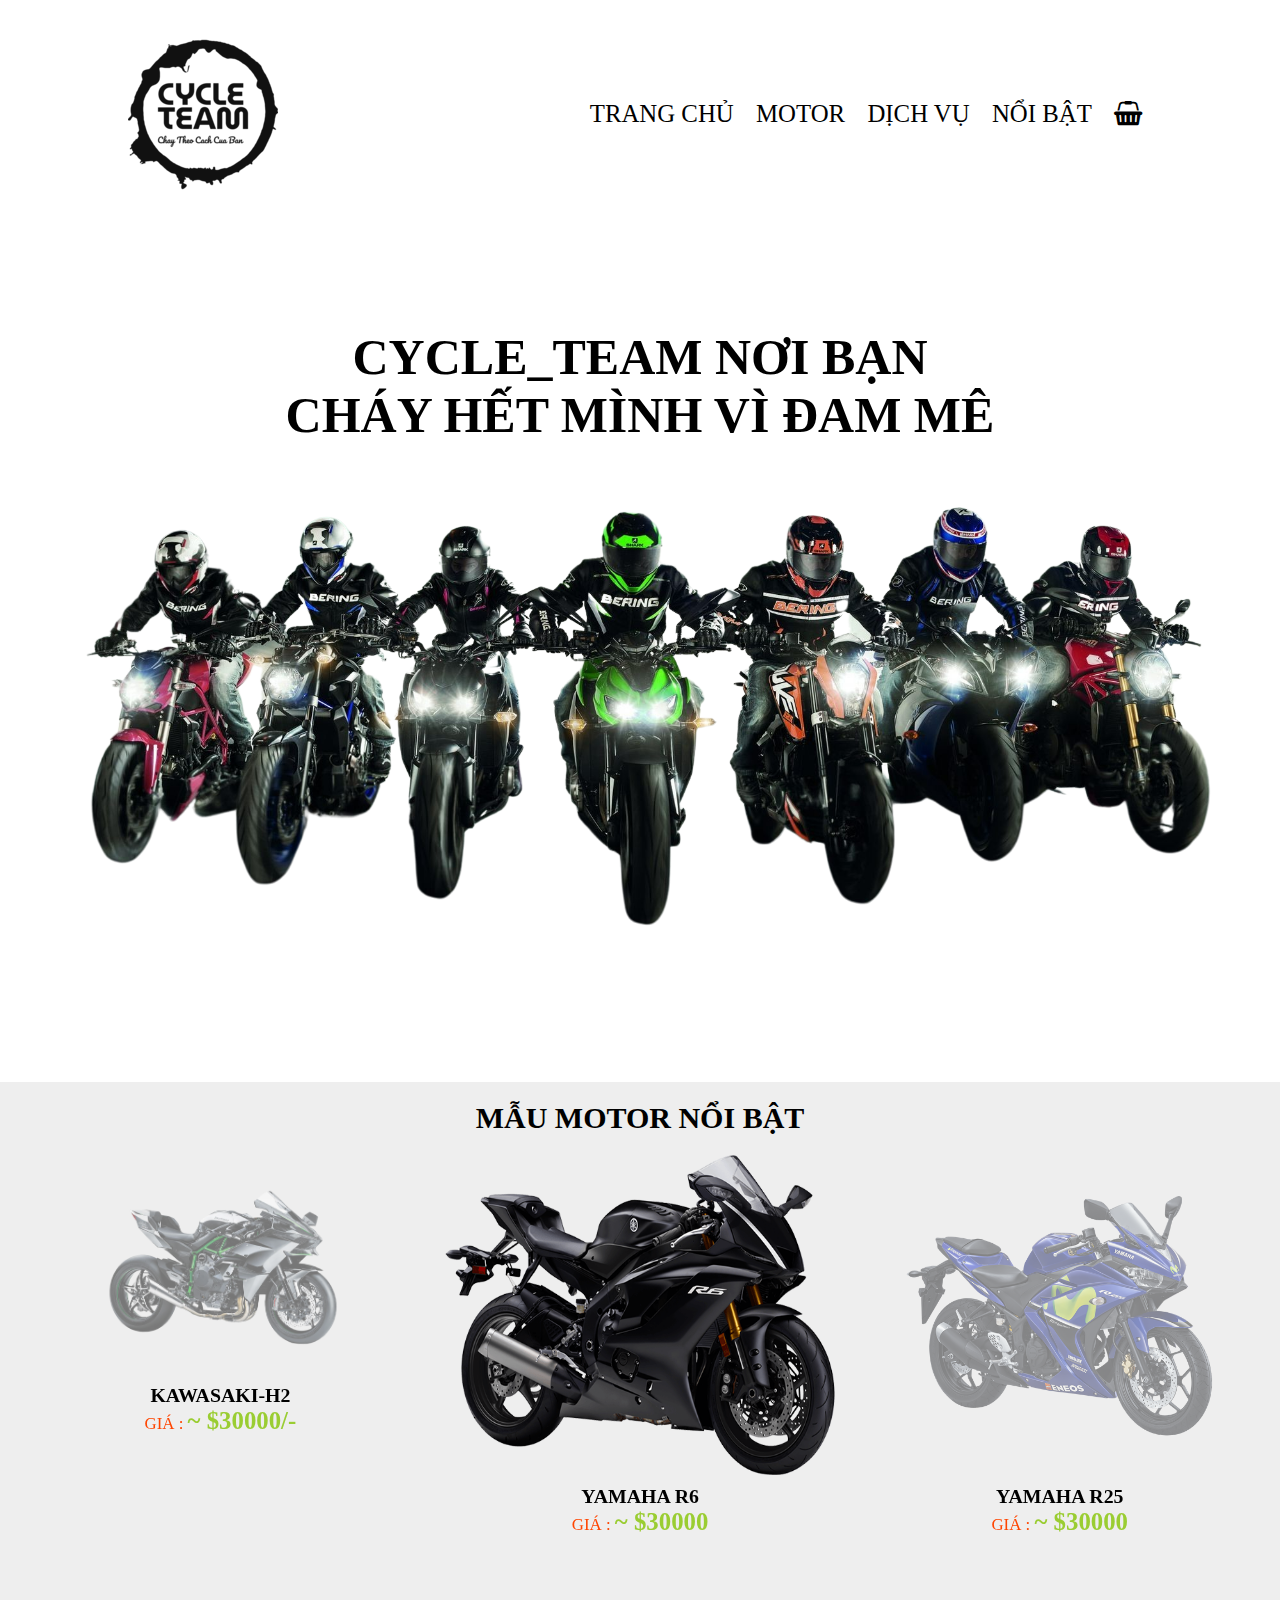
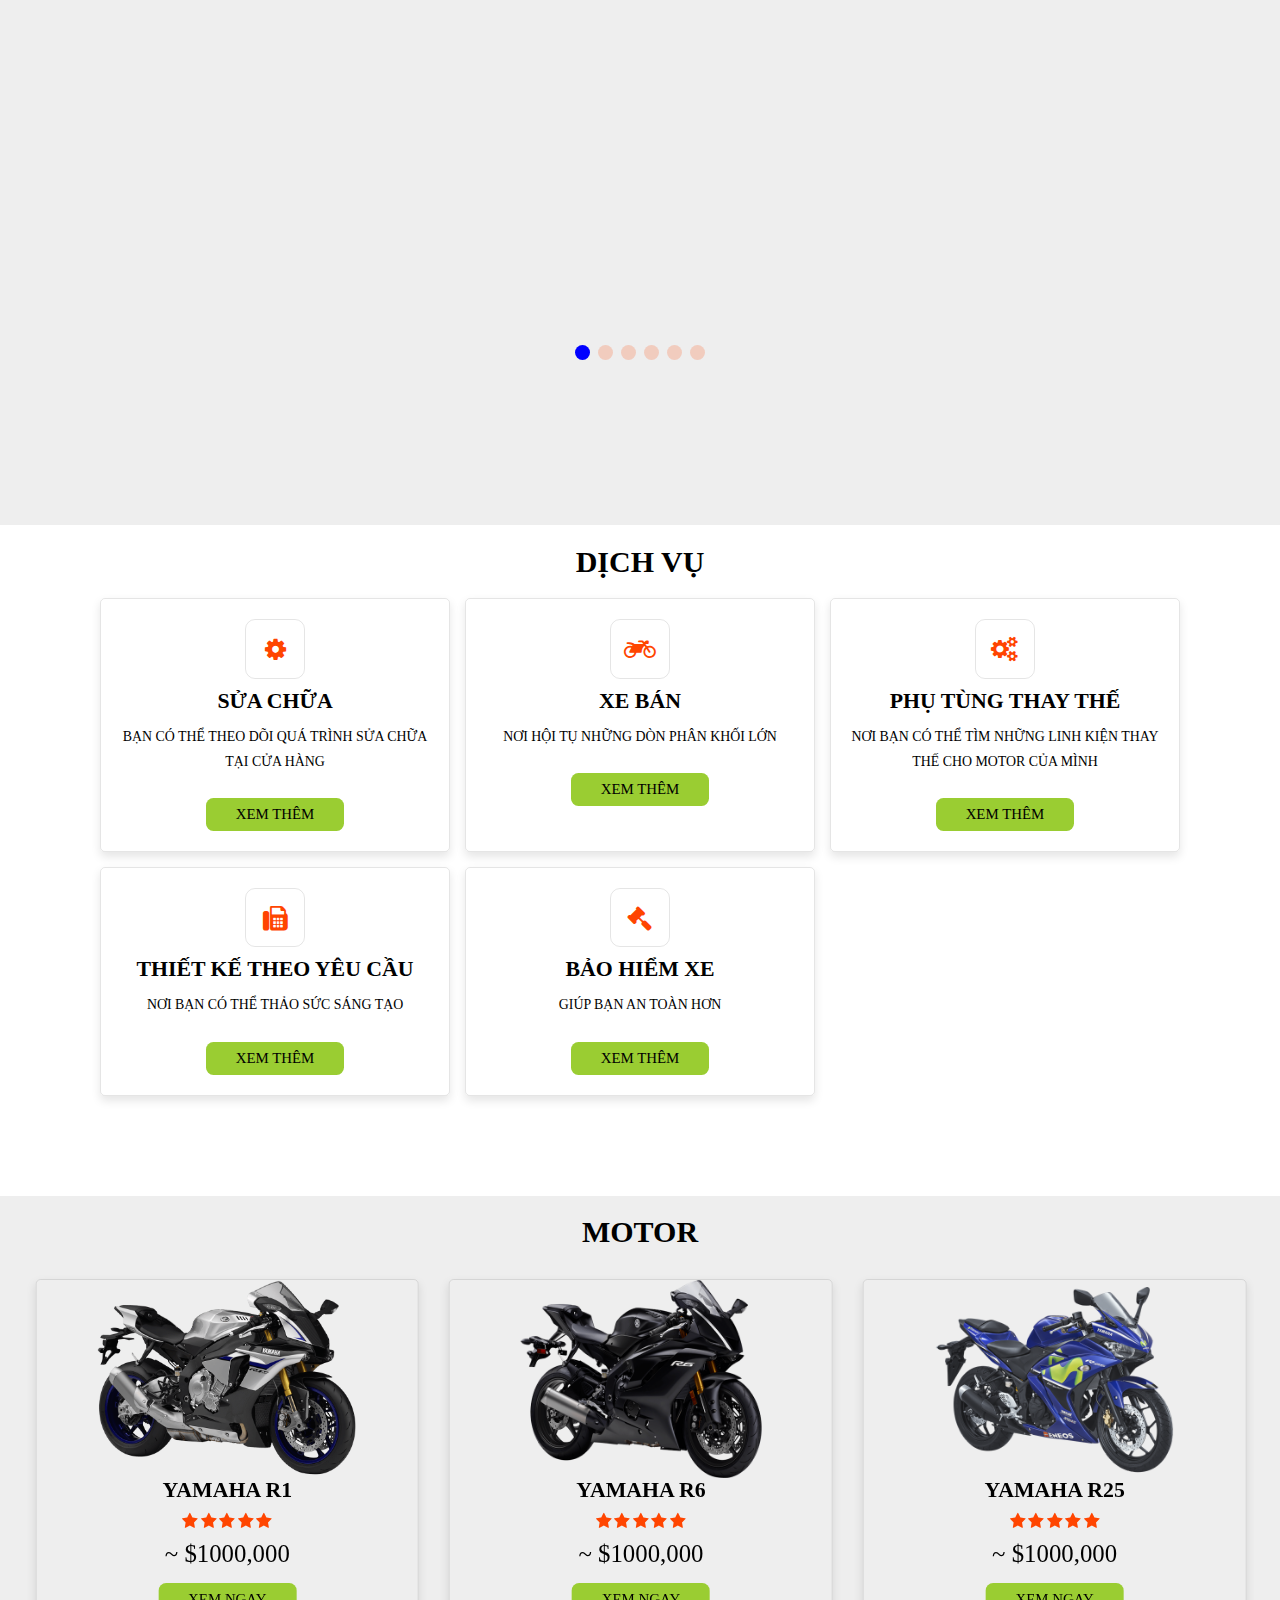
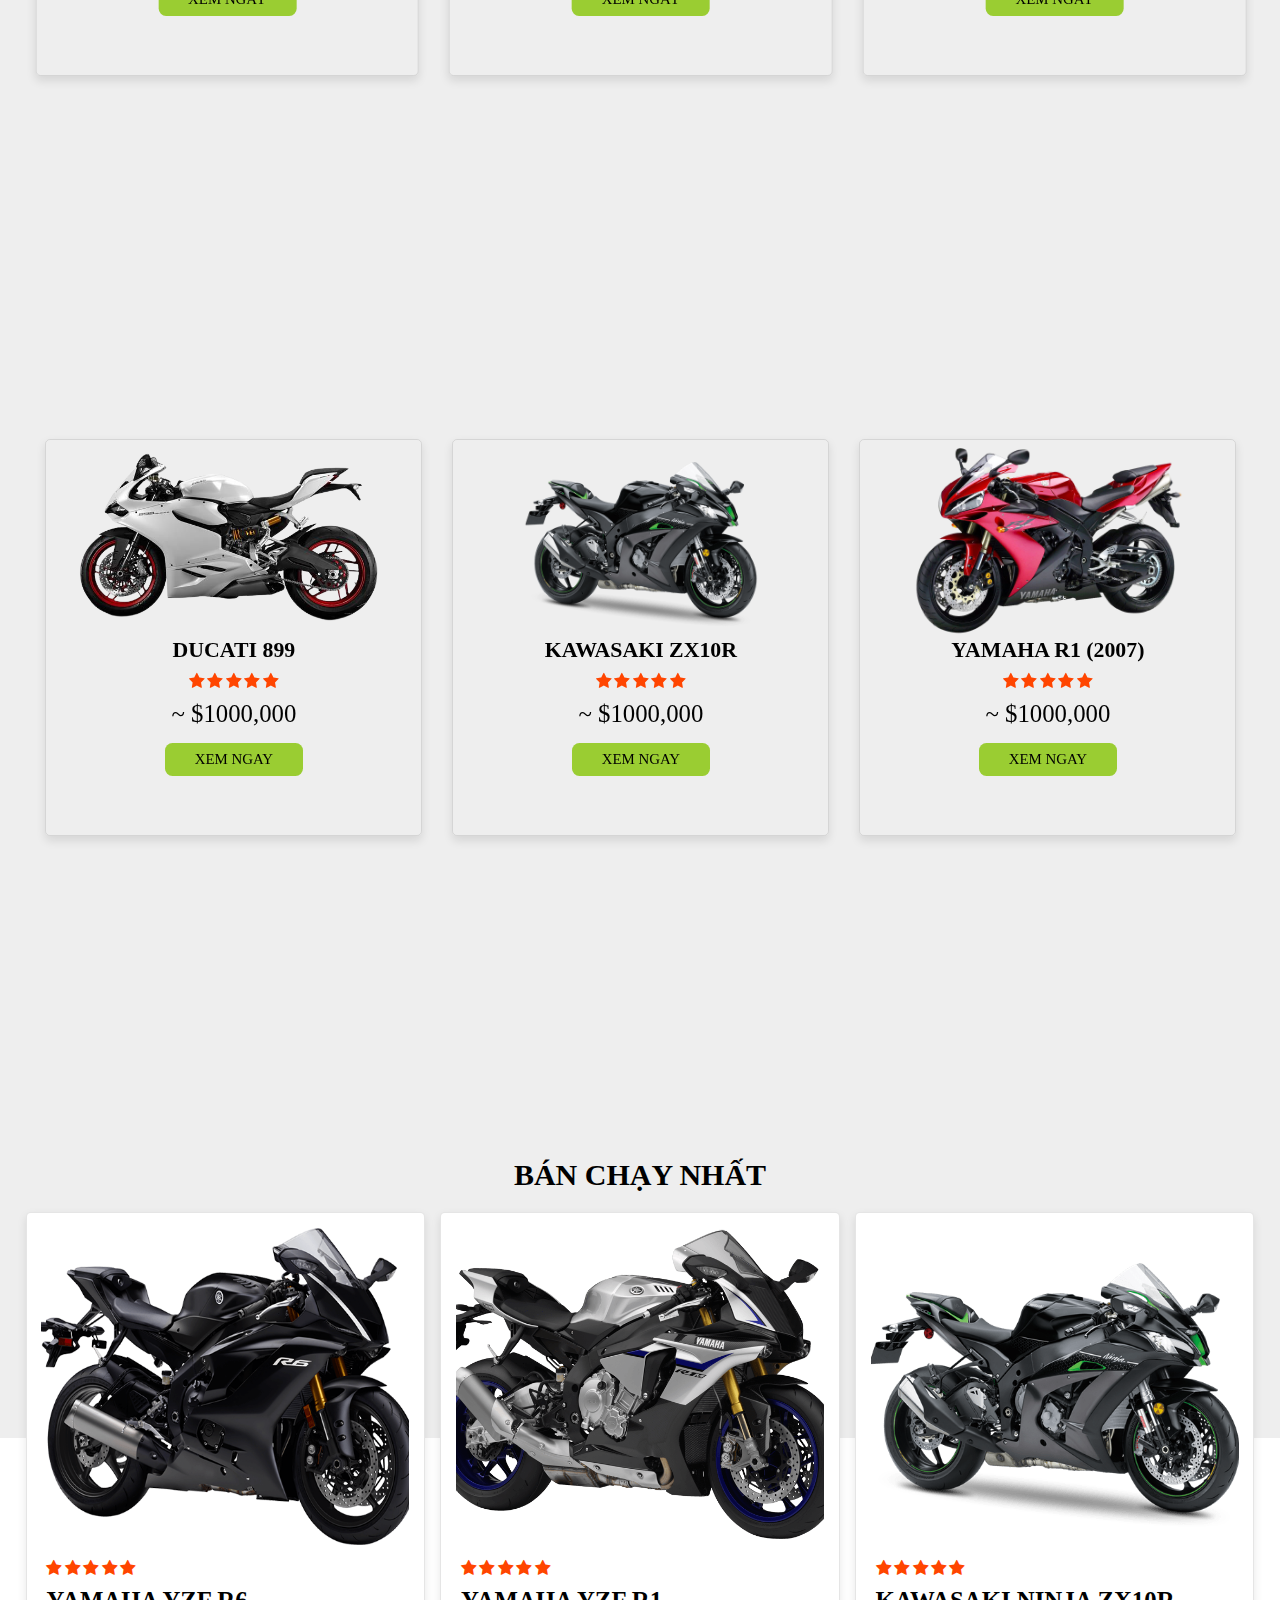
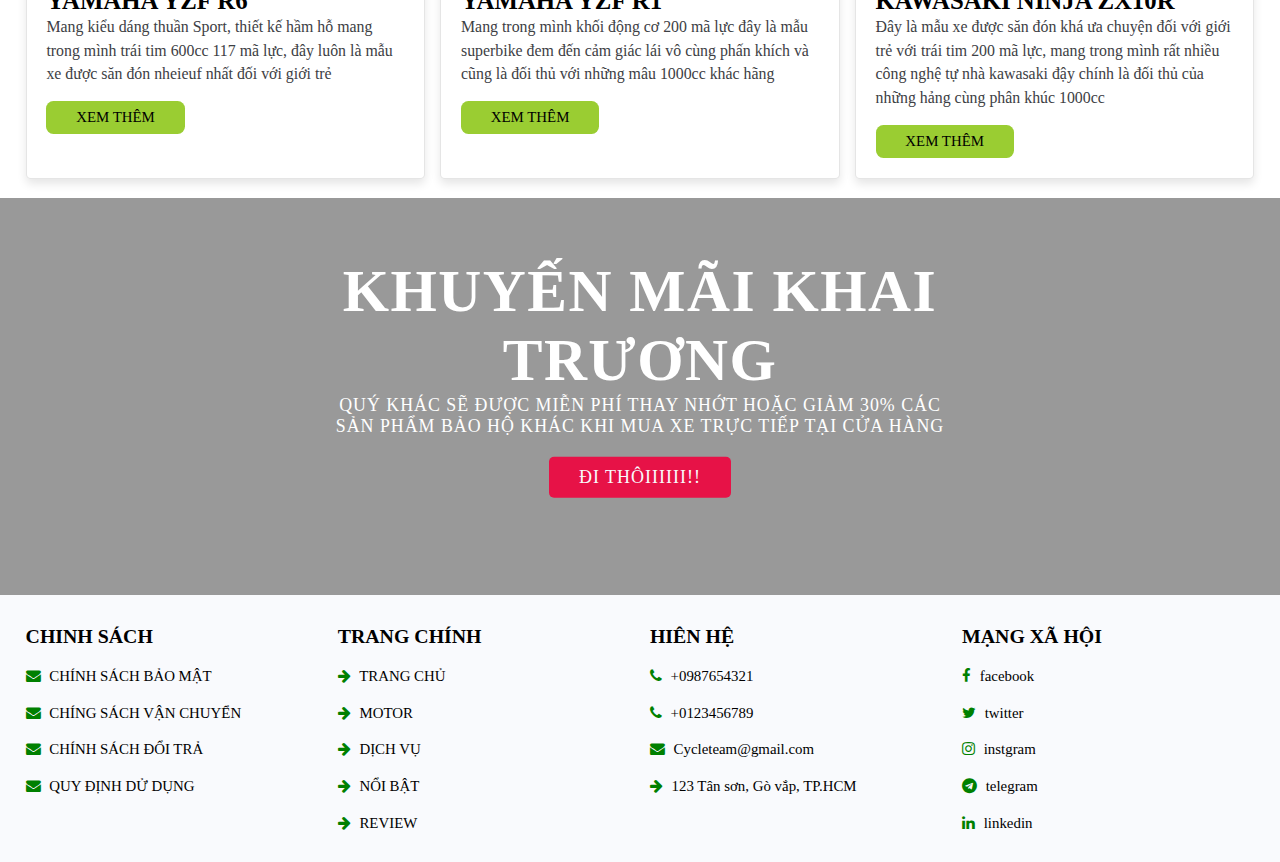
<file: index.html>
<html>
    <head>
        <link rel="stylesheet" href="font-awesome/css/font-awesome.css">
        <link rel="stylesheet" href="css/style.css">
        <link rel="stylesheet" href="swiper/css/swiper.min.css">
    </head>
    <body>
       <header class="header">
           <div class="logo">
            <img src="png/cycle5 (2).png">
           </div>
           <nav class="navbar">
               <a href="active">TRANG CHỦ</a>
               <a href="buy.html">MOTOR</a>
               <a href="#services">DỊCH VỤ</a>
               <a href="new.html">NỔI BẬT</a>
               <!-- <a href="#top">BÁN CHẠY</a> -->
               <!-- <a href="#review">REVIEW</a> -->
               
              <a href="PAY.HTML"><i class="fa fa-shopping-basket" aria-hidden="true"></i></a>
           </nav>
           <!-- <div id="mobile">
            <i id="bar" class="fas fa-outdent"></i>
           </div> -->
       </header>
       <section class="home" id="home">
           <h1 style="font-family: 'Times New Roman', Times, serif;">
            <span>CYCLE_TEAM</span> nơi bạn <br> cháy hết mình vì đam mê
            </h1>
           <img src="png/2.png" alt="">
       </section>
       <!--End Of Home-->
       <section class="motorCycle" id="featured">
           <h1 class="heading" style="font-family: 'Times New Roman', Times, serif;">MẪU MOTOR NỔI BẬT</h1>
           <div class="swiper-container motor-slider">
               <div class="swiper-wrapper wrapper">
                   <div class="swiper-slide box">
                       <img src="img/2.png" alt="">
                       <div class="content">
                           <h3>YAMAHA R6</h3>
                           <div class="price"><span>GIÁ : </span> ~ $30000</div>
                        </div>
                   </div>
                   <div class="swiper-slide box">
                    <img src="img/3.png" alt="">
                    <div class="content">
                        <h3>YAMAHA R25</h3>
                        <div class="price"><span>GIÁ : </span> ~ $30000</div>
                    </div>
                </div>
                <div class="swiper-slide box">
                    <img src="XEXE/CBR650-removebg-preview.png" alt="">
                    <div class="content">
                        <h3>HONDA CBR650</h3>
                        <div class="price"><span>GIÁ : </span> ~ $30000</div>
                        
                    </div>
                </div>
                <div class="swiper-slide box">
                    <img src="XEXE/BMW-S1000R-removebg-preview.png" alt="">
                    <div class="content">
                        <h3>BMW-S1000R</h3>
                        <div class="price"><span>GIÁ : </span> ~ $30000</div>
                        
                    </div>
                </div>
                <div class="swiper-slide box">
                    <img src="XEXE/Ninja_H2r-removebg-preview.png" alt="">
                    <div class="content">
                        <h3>KAWASAKI-H2</h3>
                        <div class="price"><span>GIÁ : </span> ~ $30000/-</div>
                        
                    </div>
                </div>
               </div>
               <div class="swiper-pagination"></div>
           </div>
       </section>
       <!--End Of motorCycle-->
       <section class="services" id="services">
           <h1 class="heading">DỊCH VỤ</h1>
           <div class="box-container">
               <div class="box">
                   <i class="fa fa-cog"></i>
                   <h3>SỬA CHỮA</h3>
                   <p>
                       BẠN CÓ THỂ THEO DÕI QUÁ TRÌNH SỬA CHỮA TẠI CỬA HÀNG 
                   </p>
                   <a href="#" class="btn">XEM THÊM</a>
               </div>
               <div class="box">
                <i class="fa fa-motorcycle"></i>
                <h3>XE BÁN</h3>
                <p>
                    NƠI HỘI TỤ NHỮNG DÒN PHÂN KHỐI LỚN 
                </p>
                <a href="#" class="btn">XEM THÊM</a>
            </div>
            <div class="box">
                <i class="fa fa-cogs"></i>
                <h3>PHỤ TÙNG THAY THẾ</h3>
                <p>
                    NƠI BẠN CÓ THỂ TÌM NHỮNG LINH KIỆN THAY THẾ CHO MOTOR CỦA MÌNH
                </p>
                <a href="#" class="btn">XEM THÊM</a>
            </div>
            <div class="box">
                <i class="fa fa-fax"></i>
                <h3>THIẾT KẾ THEO YÊU CẦU</h3>
                <p>
                    NƠI BẠN CÓ THỂ THẢO SỨC SÁNG TẠO
                </p>
                <a href="#" class="btn">XEM THÊM</a>
            </div>
            <div class="box">
                <i class="fa fa-gavel"></i>
                <h3>BẢO HIỂM XE</h3>
                <p>
                    GIÚP BẠN AN TOÀN HƠN 
                </p>
                <a href="#" class="btn">XEM THÊM</a>
            </div>
        </div>
       </section>
       <!--End Of services-->
       <section class="featured" id="motor"> 
        <h1 class="heading">MOTOR</h1>
        <div class="swiper-container featured-slider">
            <div class="swiper-wrapper wrapper">
                <div class="swiper-slide box">
                    <img src="img/2.png" alt="">
                    <h3>YAMAHA R6</h3>
                    <div class="stars">
                        <i class="fa fa-star"></i>
                        <i class="fa fa-star"></i>
                        <i class="fa fa-star"></i>
                        <i class="fa fa-star"></i>
                        <i class="fa fa-star"></i>
                    </div>
                    <div class="price">~ $1000,000</div>
                    <a href="#" class="btn">XEM NGAY</a>
                </div>
                <div class="swiper-slide box">
                    <img src="img/3.png" alt="">
                    <h3>YAMAHA R25</h3>
                    <div class="stars">
                        <i class="fa fa-star"></i>
                        <i class="fa fa-star"></i>
                        <i class="fa fa-star"></i>
                        <i class="fa fa-star"></i>
                        <i class="fa fa-star"></i>
                    </div>
                    <div class="price">~ $1000,000</div>
                    <a href="#" class="btn">XEM NGAY</a>
                </div>
                <div class="swiper-slide box">
                    <img src="XEXE/Ninja_H2r-removebg-preview.png" alt="">
                    <h3>KAWASAKI-H2</h3>
                    <div class="stars">
                        <i class="fa fa-star"></i>
                        <i class="fa fa-star"></i>
                        <i class="fa fa-star"></i>
                        <i class="fa fa-star"></i>
                        <i class="fa fa-star"></i>
                    </div>
                    <div class="price">~ $1000,000</div>
                    <a href="#" class="btn">XEM NGAY</a>
                </div>
                <div class="swiper-slide box">
                    <img src="img/8.png" alt="">
                    <h3>YAMAHA FZ6R</h3>
                    <div class="stars">
                        <i class="fa fa-star"></i>
                        <i class="fa fa-star"></i>
                        <i class="fa fa-star"></i>
                        <i class="fa fa-star"></i>
                        <i class="fa fa-star"></i>
                    </div>
                    <div class="price">~ $1000,000</div>
                    <a href="#" class="btn">XEM NGAY</a>
                </div>
                <div class="swiper-slide box">
                    <img src="img/6.png" alt="">
                    <h3>HONDA CBR1000RR (2014)</h3>
                    <div class="stars">
                        <i class="fa fa-star"></i>
                        <i class="fa fa-star"></i>
                        <i class="fa fa-star"></i>
                        <i class="fa fa-star"></i>
                        <i class="fa fa-star"></i>
                    </div>
                    <div class="price">~ $1000,000</div>
                    <a href="#" class="btn">XEM NGAY</a>
                </div>
                <div class="swiper-slide box">
                    <img src="img/7.png" alt="">
                    <h3>YAMAHA R1</h3>
                    <div class="stars">
                        <i class="fa fa-star"></i>
                        <i class="fa fa-star"></i>
                        <i class="fa fa-star"></i>
                        <i class="fa fa-star"></i>
                        <i class="fa fa-star"></i>
                    </div>
                    <div class="price">~ $1000,000</div>
                    <a href="buy1.html" class="btn">XEM NGAY</a>
                </div>
            </div>
            
            <div class="swiper-container featured-slider secondSlider">
                <div class="swiper-wrapper wrapper">
                    <div class="swiper-slide box">
                        <img src="img/9.png" alt="">
                        <h3>KAWASAKI ZX10R</h3>
                        <div class="stars">
                            <i class="fa fa-star"></i>
                            <i class="fa fa-star"></i>
                            <i class="fa fa-star"></i>
                            <i class="fa fa-star"></i>
                            <i class="fa fa-star"></i>
                        </div>
                        <div class="price">~ $1000,000</div>
                        <a href="#" class="btn">XEM NGAY</a>
                    </div>
                    <div class="swiper-slide box">
                        <img src="img/10.png" alt="">
                        <h3>YAMAHA R1 (2007)</h3>
                        <div class="stars">
                            <i class="fa fa-star"></i>
                            <i class="fa fa-star"></i>
                            <i class="fa fa-star"></i>
                            <i class="fa fa-star"></i>
                            <i class="fa fa-star"></i>
                        </div>
                        <div class="price">~ $1000,000</div>
                        <a href="#" class="btn">XEM NGAY</a>
                    </div>
                    <div class="swiper-slide box">
                        <img src="XEXE/BMW-S1000R-removebg-preview.png" alt="">
                        <h3>BMW-S1000R</h3>
                        <div class="stars">
                            <i class="fa fa-star"></i>
                            <i class="fa fa-star"></i>
                            <i class="fa fa-star"></i>
                            <i class="fa fa-star"></i>
                            <i class="fa fa-star"></i>
                        </div>
                        <div class="price">~ $1000,000</div>
                        <a href="#" class="btn">XEM NGAY</a>
                    </div>
                    <div class="swiper-slide box">
                        <img src="XEXE/CBR500-removebg-preview.png" alt="">
                        <h3>HONDA CBR500R</h3>
                        <div class="stars">
                            <i class="fa fa-star"></i>
                            <i class="fa fa-star"></i>
                            <i class="fa fa-star"></i>
                            <i class="fa fa-star"></i>
                            <i class="fa fa-star"></i>
                        </div>
                        <div class="price">~ $1000,000</div>
                        <a href="#" class="btn">XEM NGAY</a>
                    </div>
                    <div class="swiper-slide box">
                        <img src="XEXE/2023-BMW-M-1000-R-removebg-preview.png" alt="">
                        <h3>BMW M1000R</h3>
                        <div class="stars">
                            <i class="fa fa-star"></i>
                            <i class="fa fa-star"></i>
                            <i class="fa fa-star"></i>
                            <i class="fa fa-star"></i>
                            <i class="fa fa-star"></i>
                        </div>
                        <div class="price">~ $1000,000</div>
                        <a href="#" class="btn">XEM NGAY</a>
                    </div>
                    <div class="swiper-slide box">
                        <img src="XEXE/886_899-panigale-removebg-preview.png" alt="">
                        <h3>DUCATI 899</h3>
                        <div class="stars">
                            <i class="fa fa-star"></i>
                            <i class="fa fa-star"></i>
                            <i class="fa fa-star"></i>
                            <i class="fa fa-star"></i>
                            <i class="fa fa-star"></i>
                        </div>
                        <div class="price">~ $1000,000</div>
                        <a href="#" class="btn">XEM NGAY</a>
                    </div> 
                </div>
        </div>
       </section>
       
       <!--End Of featured-->
       <section class="top" id="top">
        <h1 class="heading">BÁN CHẠY NHẤT </h1>
        <div class="box-container">
            <div class="box">
                <div class="image">
                    <img src="img/2.png" alt="">
                </div>
                <div class="content">
                    <div class="stars">
                        <i class="fa fa-star"></i>
                        <i class="fa fa-star"></i>
                        <i class="fa fa-star"></i>
                        <i class="fa fa-star"></i>
                        <i class="fa fa-star"></i>
                    </div>
                    <h3>YAMAHA YZF R6</h3>
                    <p>
                        Mang kiểu dáng thuần Sport, thiết kế hầm hỗ mang trong mình trái tim 600cc 117 mã lực, đây luôn là mẫu xe được săn đón nheieuf nhất đối với giới trẻ
                    </p>
                    <a href="#" class="btn">XEM THÊM </a>
                    <span class="price"></span>
                </div>
            </div>
            <div class="box">
                <div class="image">
                    <img src="img/7.png">
                </div>
                <div class="content">
                    <div class="stars">
                        <i class="fa fa-star"></i>
                        <i class="fa fa-star"></i>
                        <i class="fa fa-star"></i>
                        <i class="fa fa-star"></i>
                        <i class="fa fa-star"></i>
                    </div>
                    <h3>YAMAHA YZF R1</h3>
                    <p>
                        Mang trong mình khối động cơ 200 mã lực đây là mẫu superbike đem đến cảm giác lái vô cùng phấn khích và cũng là đối thủ với những mâu 1000cc khác hãng 
                    </p>
                    <a href="#" class="btn">XEM THÊM</a>
                    <span class="price"></span>
                </div>
            </div>
            <div class="box">
                <div class="image">
                    <img src="img/9.png" alt="">
                </div>
                <div class="content">
                    <div class="stars">
                        <i class="fa fa-star"></i>
                        <i class="fa fa-star"></i>
                        <i class="fa fa-star"></i>
                        <i class="fa fa-star"></i>
                        <i class="fa fa-star"></i>
                    </div>
                    <h3>KAWASAKI NINJA ZX10R</h3>
                    <p>
                        Đây là mẫu xe được săn đón khá ưa chuyện đối với giới trẻ với trái tim 200 mã lực, mang trong mình rất nhiều công nghệ tự nhà kawasaki đậy chính là đối thủ của những hảng cùng phân khúc 1000cc
                    </p>
                    <a href="#" class="btn">XEM THÊM</a>
                    <span class="price"></span>
                </div>
            </div>
        </div>
       </section>
       <!--End Of top-->
       <section class="special_offer">
           <div class="offer_container">
            <h1>KHUYẾN MÃI KHAI TRƯƠNG</h1>
            <p>
                QUÝ KHÁC SẼ ĐƯỢC MIỄN PHÍ THAY NHỚT HOẶC GIẢM 30% CÁC SẢN PHẨM BẢO HỘ KHÁC KHI MUA XE TRỰC TIẾP TẠI CỬA HÀNG
                <a href="#">ĐI THÔIIIIII!!</a>
            </p>
           </div>
       </section>
       <!--End Of special_offer-->
       <section class="footer container-fluid">
        <div class="box-container">
            <div class="box">
                <h3 style="font-family: 'Times New Roman', Times, serif;">CHINH SÁCH</h3>
                <a href="#"><i class="fa fa-envelope"></i> CHÍNH SÁCH BẢO MẬT</a>
                <a href="#"><i class="fa fa-envelope"></i> CHÍNG SÁCH VẬN CHUYỂN</a>
                <a href="#"><i class="fa fa-envelope"></i> CHÍNH SÁCH ĐỔI TRẢ</a>
                <a href="#"><i class="fa fa-envelope"></i> QUY ĐỊNH DỬ DỤNG</a>
            </div>
            <div class="box">
                <h3>TRANG CHÍNH</h3>
                <a href="index.html"><i class="fa fa-arrow-right"></i> TRANG CHỦ</a>
                <a href="buy.html"><i class="fa fa-arrow-right"></i> MOTOR </a>
                <a href="#"><i class="fa fa-arrow-right"></i> DỊCH VỤ</a>
                <a href="#"><i class="fa fa-arrow-right"></i> NỔI BẬT </a>
                <a href="#"><i class="fa fa-arrow-right"></i> REVIEW </a>
            </div>
            <div class="box">
                <h3>HIÊN HỆ</h3>
                <a href="#"><i class="fa fa-phone"></i> +0987654321 </a>
                <a href="#"><i class="fa fa-phone"></i> +0123456789</a>
                <a href="#"><i class="fa fa-envelope"></i> Cycleteam@gmail.com </a>
                <a href="#"><i class="fa fa-arrow-right"></i> 123 Tân sơn, Gò vắp, TP.HCM</a>
            </div>
            <div class="box">
                <h3>MẠNG XÃ HỘI</h3>
                <a href="#"><i class="fa fa-facebook"></i> facebook </a>
                <a href="#"><i class="fa fa-twitter"></i> twitter </a>
                <a href="#"><i class="fa fa-instagram"></i> instgram </a>
                <a href="#"><i class="fa fa-telegram"></i> telegram </a>
                <a href="#"><i class="fa fa-linkedin"></i> linkedin </a>
            </div>
        </div>
    </section>
    </body>
</html>
<script src="swiper/js/swiper.min.js"></script>
<script>
    var swiper = new Swiper('.swiper-container', {
      slidesPerView: 3,
      spaceBetween: 30,
      loop:true,
      centeredSlides:true,
      autoplay: {
        delay: 2500,
        disableOnInteraction: false,
      },
      pagination: {
        el: '.swiper-pagination',
        clickable: true,
      },
    });
  </script>
</file>
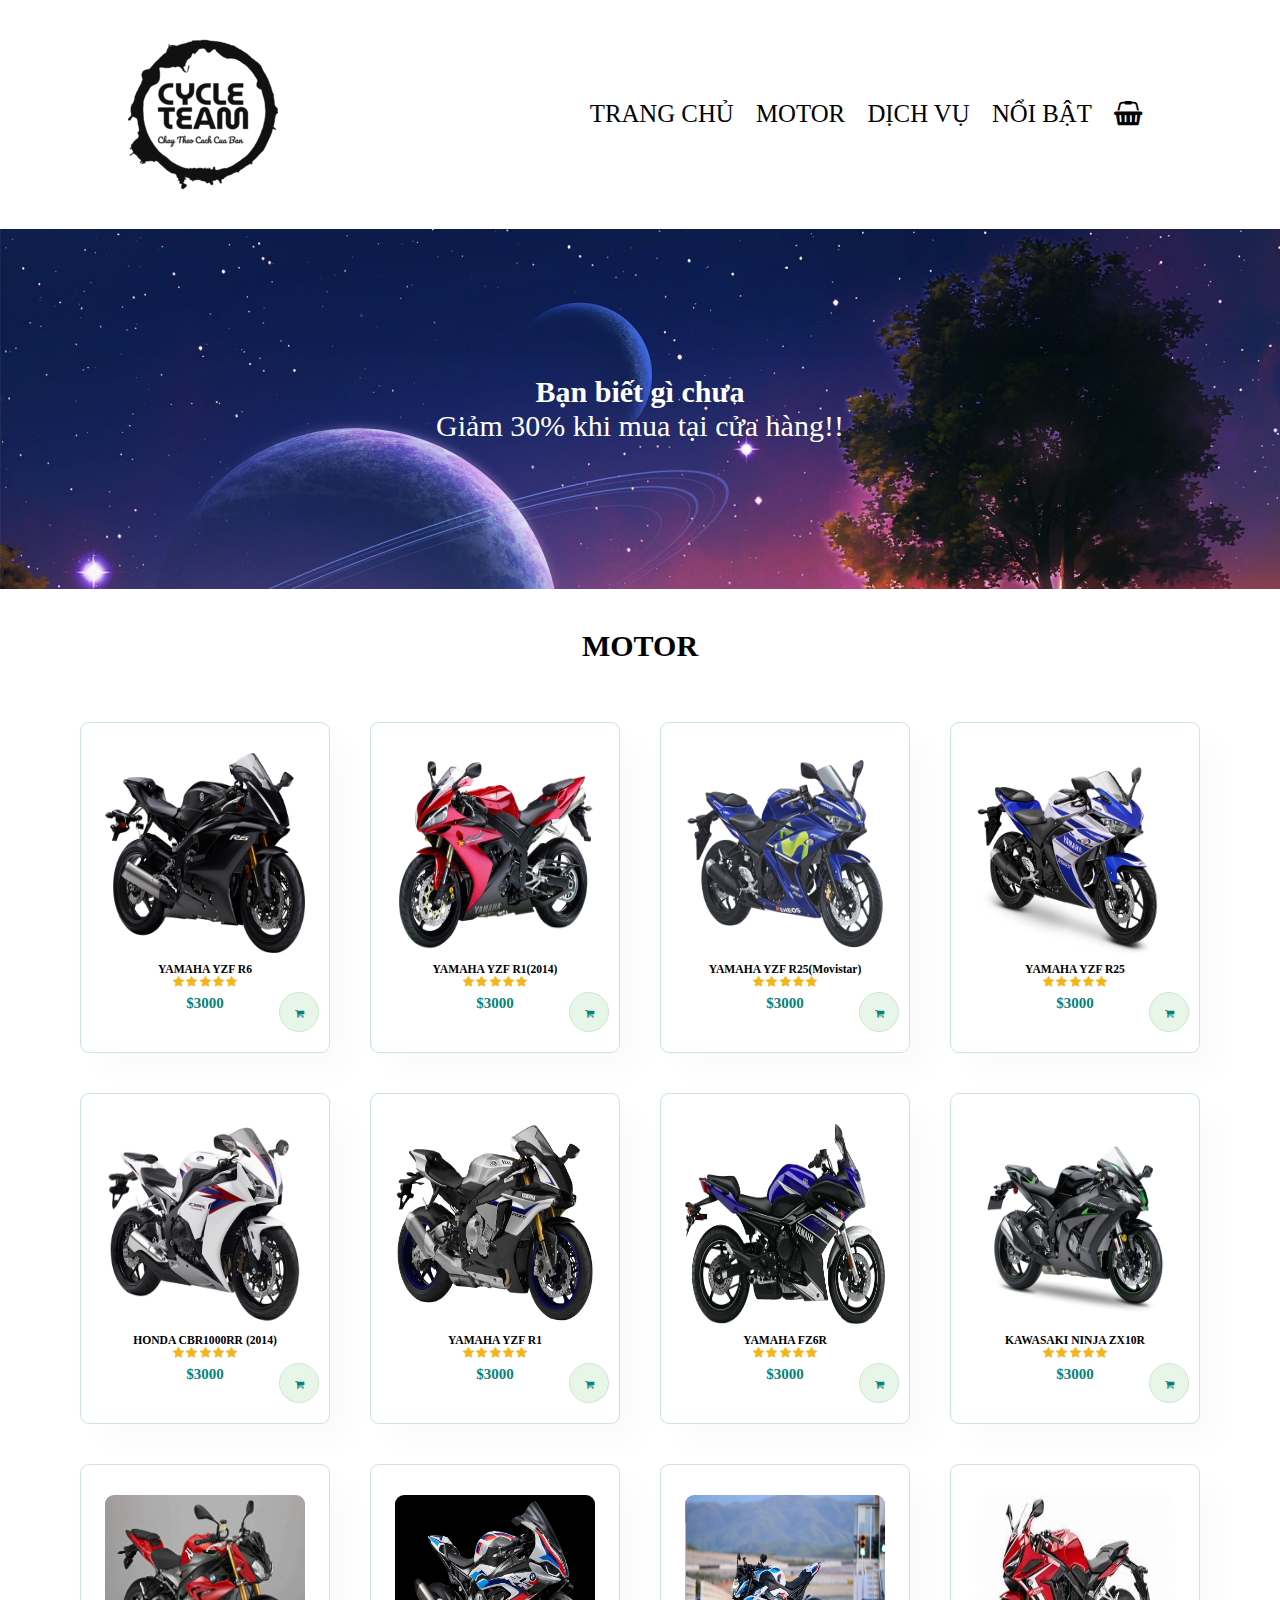
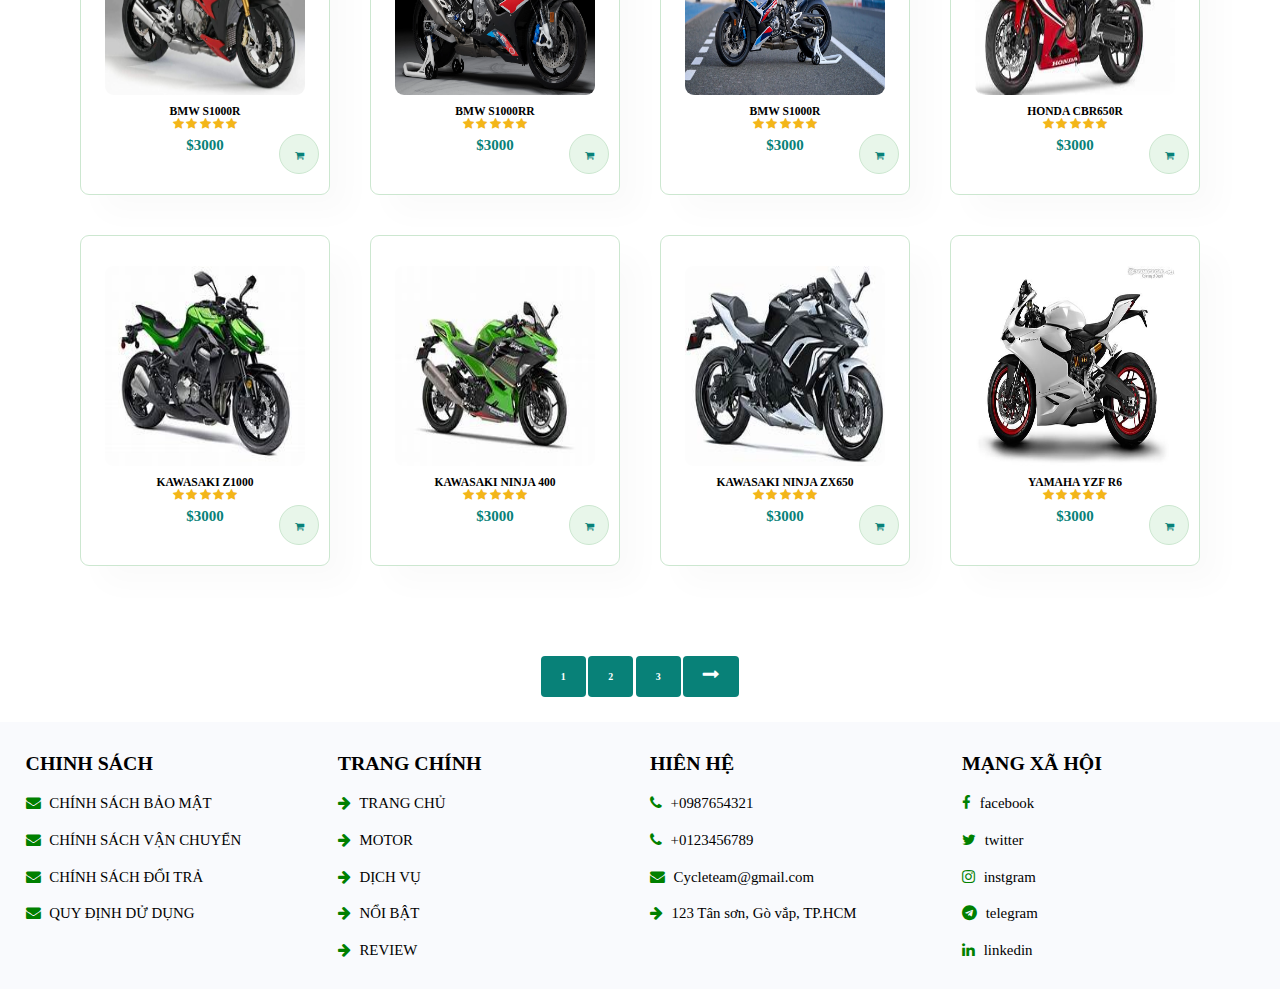
<file: buy.html>
<html>
    <head>
        <link rel="stylesheet" href="font-awesome/css/font-awesome.css">
        <link rel="stylesheet" href="css/style.css">
        <link rel="stylesheet" href="swiper/css/swiper.min.css">
    </head>
    <body>
       <header class="header">
           <div class="logo">
            <img src="png/cycle5 (2).png">
           </div>
           <nav class="navbar">
               <a href="index.html">TRANG CHỦ</a>
               <a href="active">MOTOR</a>
               <a href="#services">DỊCH VỤ</a>
               <a href="new.html">NỔI BẬT</a>
               <!-- <a href="#review">REVIEW</a> -->
               <a href="#"><i class="fa fa-shopping-basket" aria-hidden="true"></i></a>
           </nav>
       </header>

       <section id="page-header">
        <h2>Bạn biết gì chưa</h2>
        <p>Giảm 30% khi mua tại cửa hàng!!</p>

       </section>

       <section id="product1" class="section-p1"> 
        <h1 class="heading">MOTOR</h1>
            <div class="pro-container">
                <div class="pro">
                    <img src="img/2.png" alt="">
                    <div class="des">
                        <h3>YAMAHA YZF R6</h3>
                        <div class="stars">
                            <i class="fa fa-star"></i>
                            <i class="fa fa-star"></i>
                            <i class="fa fa-star"></i>
                            <i class="fa fa-star"></i>
                            <i class="fa fa-star"></i>
                        </div>
                        <h4>$3000</h4>
                    </div> 
                    <a href="#"></a><i class="fa fa-shopping-cart cart"></i></a>
                </div>
                <div class="pro">
                    <img src="img/10.png" alt="">
                    <div class="des">
                        <h3>YAMAHA YZF R1(2014)</h3>
                        <div class="stars">
                            <i class="fa fa-star"></i>
                            <i class="fa fa-star"></i>
                            <i class="fa fa-star"></i>
                            <i class="fa fa-star"></i>
                            <i class="fa fa-star"></i>
                        </div>
                        <h4>$3000</h4>
                    </div> 
                    <a href="#"></a><i class="fa fa-shopping-cart cart"></i></a>
                </div>
                <div class="pro">
                    <img src="img/3.png" alt="">
                    <div class="des">
                        <h3>YAMAHA YZF R25(Movistar)</h3>
                        <div class="stars">
                            <i class="fa fa-star"></i>
                            <i class="fa fa-star"></i>
                            <i class="fa fa-star"></i>
                            <i class="fa fa-star"></i>
                            <i class="fa fa-star"></i>
                        </div>
                        <h4>$3000</h4>
                    </div> 
                    <a href="#"></a><i class="fa fa-shopping-cart cart"></i></a>
                </div>
                <div class="pro">
                    <img src="img/4.png" alt="">
                    <div class="des">
                        <h3>YAMAHA YZF R25</h3>
                        <div class="stars">
                            <i class="fa fa-star"></i>
                            <i class="fa fa-star"></i>
                            <i class="fa fa-star"></i>
                            <i class="fa fa-star"></i>
                            <i class="fa fa-star"></i>
                        </div>
                        <h4>$3000</h4>
                    </div> 
                    <a href="#"></a><i class="fa fa-shopping-cart cart"></i></a>
                </div>
                <div class="pro">
                    <img src="img/6.png" alt="">
                    <div class="des">
                        <h3>HONDA CBR1000RR (2014)</h3>
                        <div class="stars">
                            <i class="fa fa-star"></i>
                            <i class="fa fa-star"></i>
                            <i class="fa fa-star"></i>
                            <i class="fa fa-star"></i>
                            <i class="fa fa-star"></i>
                        </div>
                        <h4>$3000</h4>
                    </div> 
                    <a href="#"></a><i class="fa fa-shopping-cart cart"></i></a>
                </div>
                <div class="pro">
                    <img src="img/7.png" alt="">
                    <div class="des">
                        <h3>YAMAHA YZF R1</h3>
                        <div class="stars">
                            <i class="fa fa-star"></i>
                            <i class="fa fa-star"></i>
                            <i class="fa fa-star"></i>
                            <i class="fa fa-star"></i>
                            <i class="fa fa-star"></i>
                        </div>
                        <h4>$3000</h4>
                    </div> 
                    <a href="buy1.html"><i class="fa fa-shopping-cart cart"></i></a>
                </div>
                <div class="pro">
                    <img src="img/8.png" alt="">
                    <div class="des">
                        <h3>YAMAHA FZ6R</h3>
                        <div class="stars">
                            <i class="fa fa-star"></i>
                            <i class="fa fa-star"></i>
                            <i class="fa fa-star"></i>
                            <i class="fa fa-star"></i>
                            <i class="fa fa-star"></i>
                        </div>
                        <h4>$3000</h4>
                    </div> 
                    <a href="#"></a><i class="fa fa-shopping-cart cart"></i></a>
                </div>
                <div class="pro">
                    <img src="img/9.png" alt="">
                    <div class="des">
                        <h3>KAWASAKI NINJA ZX10R</h3>
                        <div class="stars">
                            <i class="fa fa-star"></i>
                            <i class="fa fa-star"></i>
                            <i class="fa fa-star"></i>
                            <i class="fa fa-star"></i>
                            <i class="fa fa-star"></i>
                        </div>
                        <h4>$3000</h4>
                    </div> 
                    <a href="#"></a><i class="fa fa-shopping-cart cart"></i></a>
                </div>
                <div class="pro">
                    <img src="xe/BMW-S1000R.jpg" alt="">
                    <div class="des">
                        <h3>BMW S1000R</h3>
                        <div class="stars">
                            <i class="fa fa-star"></i>
                            <i class="fa fa-star"></i>
                            <i class="fa fa-star"></i>
                            <i class="fa fa-star"></i>
                            <i class="fa fa-star"></i>
                        </div>
                        <h4>$3000</h4>
                    </div> 
                    <a href="#"></a><i class="fa fa-shopping-cart cart"></i></a>
                </div>
                <div class="pro">
                    <img src="xe/2020-BMW-M1000RR.webp" alt="">
                    <div class="des">
                        <h3>BMW S1000RR</h3>
                        <div class="stars">
                            <i class="fa fa-star"></i>
                            <i class="fa fa-star"></i>
                            <i class="fa fa-star"></i>
                            <i class="fa fa-star"></i>
                            <i class="fa fa-star"></i>
                        </div>
                        <h4>$3000</h4>
                    </div> 
                    <a href="#"></a><i class="fa fa-shopping-cart cart"></i></a>
                </div>
                <div class="pro">
                    <img src="xe/2023-BMW-M-1000-R.jpg" alt="">
                    <div class="des">
                        <h3>BMW S1000R</h3>
                        <div class="stars">
                            <i class="fa fa-star"></i>
                            <i class="fa fa-star"></i>
                            <i class="fa fa-star"></i>
                            <i class="fa fa-star"></i>
                            <i class="fa fa-star"></i>
                        </div>
                        <h4>$3000</h4>
                    </div> 
                    <a href="#"></a><i class="fa fa-shopping-cart cart"></i></a>
                </div>
                <div class="pro">
                    <img src="xe/CBR650.jpg" alt="">
                    <div class="des">
                        <h3>HONDA CBR650R</h3>
                        <div class="stars">
                            <i class="fa fa-star"></i>
                            <i class="fa fa-star"></i>
                            <i class="fa fa-star"></i>
                            <i class="fa fa-star"></i>
                            <i class="fa fa-star"></i>
                        </div>
                        <h4>$3000</h4>
                    </div> 
                    <a href="#"></a><i class="fa fa-shopping-cart cart"></i></a>
                </div>
                <div class="pro">
                    <img src="xe/z1000.jpg" alt="">
                    <div class="des">
                        <h3>KAWASAKI Z1000</h3>
                        <div class="stars">
                            <i class="fa fa-star"></i>
                            <i class="fa fa-star"></i>
                            <i class="fa fa-star"></i>
                            <i class="fa fa-star"></i>
                            <i class="fa fa-star"></i>
                        </div>
                        <h4>$3000</h4>
                    </div> 
                    <a href="#"></a><i class="fa fa-shopping-cart cart"></i></a>
                </div>
                <div class="pro">
                    <img src="xe/Ninja400.jpg" alt="">
                    <div class="des">
                        <h3>KAWASAKI NINJA 400</h3>
                        <div class="stars">
                            <i class="fa fa-star"></i>
                            <i class="fa fa-star"></i>
                            <i class="fa fa-star"></i>
                            <i class="fa fa-star"></i>
                            <i class="fa fa-star"></i>
                        </div>
                        <h4>$3000</h4>
                    </div> 
                    <a href="#"></a><i class="fa fa-shopping-cart cart"></i></a>
                </div>
                <div class="pro">
                    <img src="xe/zx650.jpg" alt="">
                    <div class="des">
                        <h3>KAWASAKI NINJA ZX650</h3>
                        <div class="stars">
                            <i class="fa fa-star"></i>
                            <i class="fa fa-star"></i>
                            <i class="fa fa-star"></i>
                            <i class="fa fa-star"></i>
                            <i class="fa fa-star"></i>
                        </div>
                        <h4>$3000</h4>
                    </div> 
                    <a href="#"></a><i class="fa fa-shopping-cart cart"></i></a>
                </div>
                <div class="pro">
                    <img src="XEXE/886_899-panigale.jpg" alt="">
                    <div class="des">
                        <h3>YAMAHA YZF R6</h3>
                        <div class="stars">
                            <i class="fa fa-star"></i>
                            <i class="fa fa-star"></i>
                            <i class="fa fa-star"></i>
                            <i class="fa fa-star"></i>
                            <i class="fa fa-star"></i>
                        </div>
                        <h4>$3000</h4>
                    </div> 
                    <a href="#"></a><i class="fa fa-shopping-cart cart"></i></a>
                </div>
            </div>
       </section>

       <section id="pagination" class="section-p1">
        <a href="#">1</a>
        <a href="#">2</a>
        <a href="#">3</a>
        <a href="#"><i class="fa fa-long-arrow-right" ></i></a>
       </section>

       <section class="footer container-fluid">
        <div class="box-container">
            <div class="box">
                <h3 style="font-family: 'Times New Roman', Times, serif;">CHINH SÁCH</h3>
                <a href="#"><i class="fa fa-envelope"></i> CHÍNH SÁCH BẢO MẬT</a>
                <a href="#"><i class="fa fa-envelope"></i> CHÍNH SÁCH VẬN CHUYỂN</a>
                <a href="#"><i class="fa fa-envelope"></i> CHÍNH SÁCH ĐỔI TRẢ</a>
                <a href="#"><i class="fa fa-envelope"></i> QUY ĐỊNH DỬ DỤNG</a>
            </div>
            <div class="box">
                <h3>TRANG CHÍNH</h3>
                <a href="index.html"><i class="fa fa-arrow-right"></i> TRANG CHỦ</a>
                <a href="buy.html"><i class="fa fa-arrow-right"></i> MOTOR </a>
                <a href="#"><i class="fa fa-arrow-right"></i> DỊCH VỤ</a>
                <a href="#"><i class="fa fa-arrow-right"></i> NỔI BẬT </a>
                <a href="#"><i class="fa fa-arrow-right"></i> REVIEW </a>
            </div>
            <div class="box">
                <h3>HIÊN HỆ</h3>
                <a href="#"><i class="fa fa-phone"></i> +0987654321 </a>
                <a href="#"><i class="fa fa-phone"></i> +0123456789</a>
                <a href="#"><i class="fa fa-envelope"></i> Cycleteam@gmail.com </a>
                <a href="#"><i class="fa fa-arrow-right"></i> 123 Tân sơn, Gò vắp, TP.HCM</a>
            </div>
            <div class="box">
                <h3>MẠNG XÃ HỘI</h3>
                <a href="#"><i class="fa fa-facebook"></i> facebook </a>
                <a href="#"><i class="fa fa-twitter"></i> twitter </a>
                <a href="#"><i class="fa fa-instagram"></i> instgram </a>
                <a href="#"><i class="fa fa-telegram"></i> telegram </a>
                <a href="#"><i class="fa fa-linkedin"></i> linkedin </a>
            </div>
        </div>
    </section>
    </body>
</html>
<script src="swiper/js/swiper.min.js"></script>
<script>
    var swiper = new Swiper('.swiper-container', {
      slidesPerView: 3,
      spaceBetween: 30,
      loop:true,
      centeredSlides:true,
      autoplay: {
        delay: 2500,
        disableOnInteraction: false,
      },
      pagination: {
        el: '.swiper-pagination',
        clickable: true,
      },
    });
  </script>
</file>
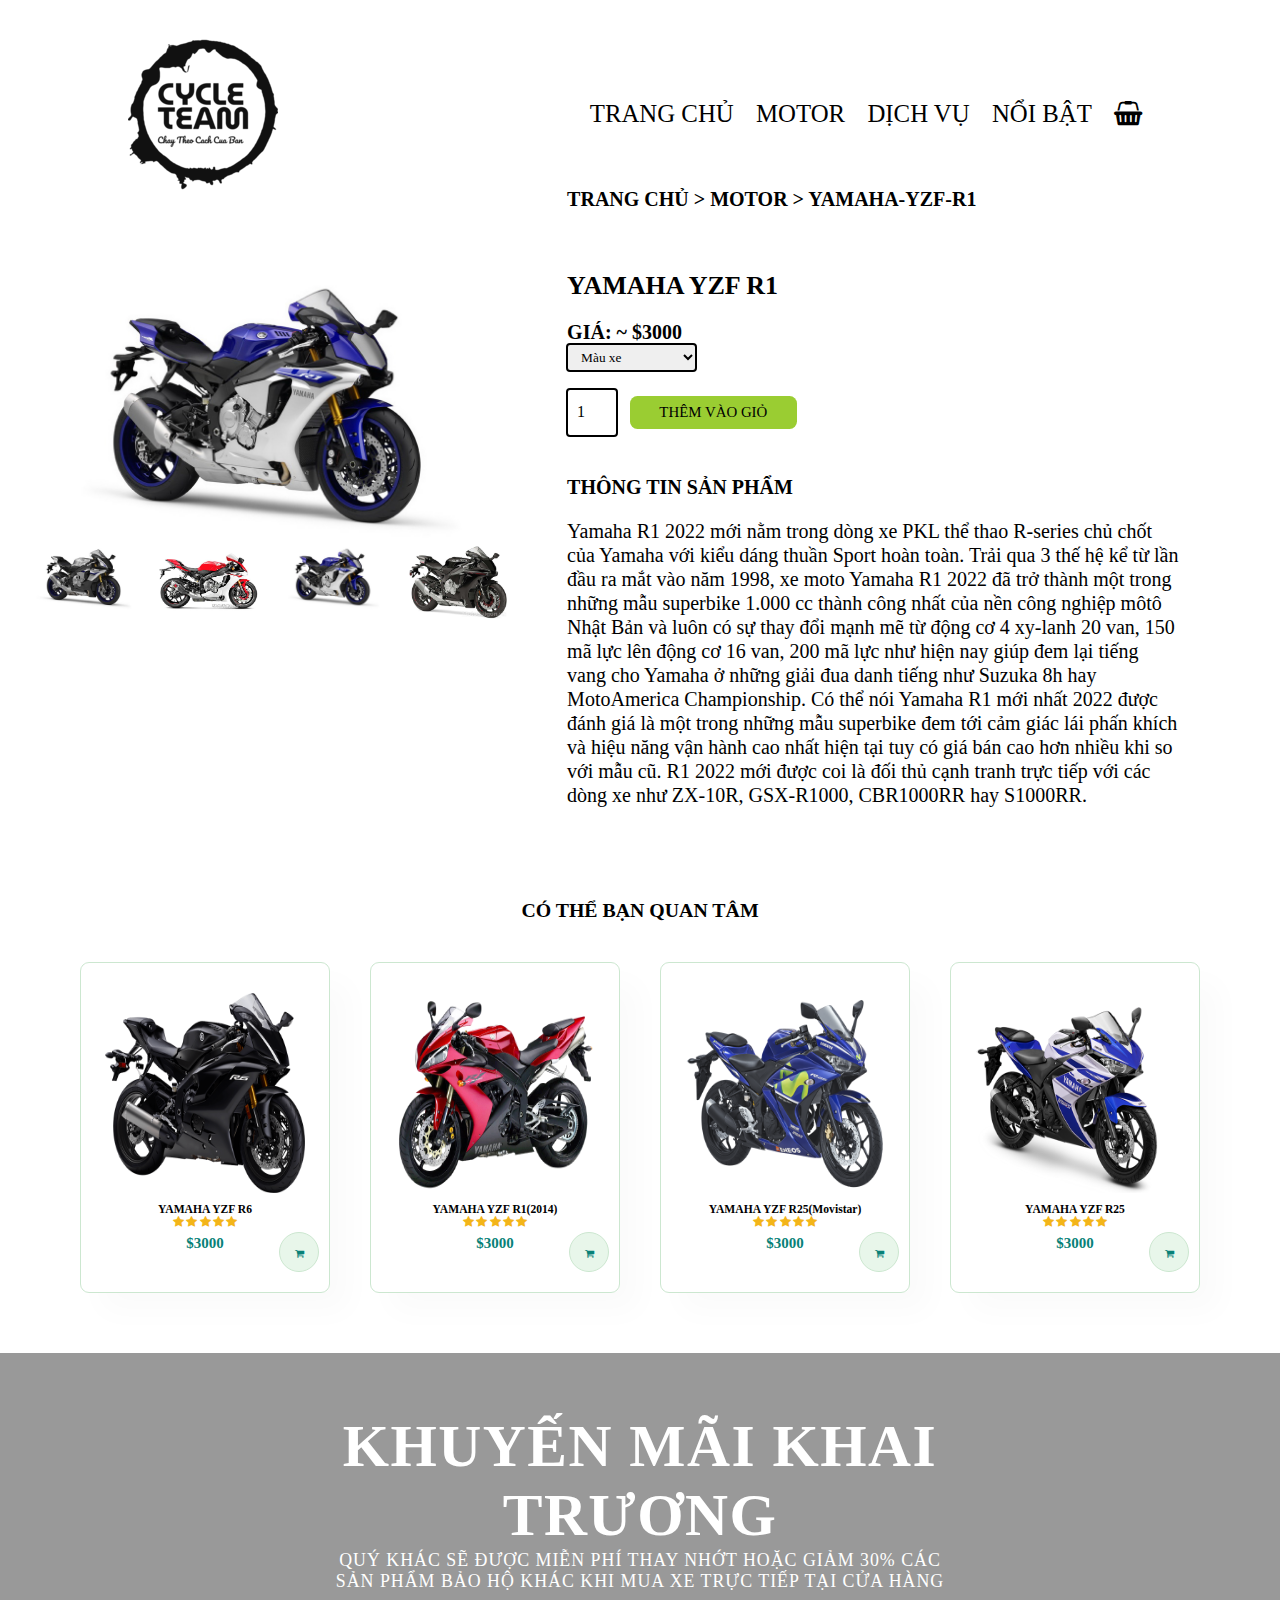
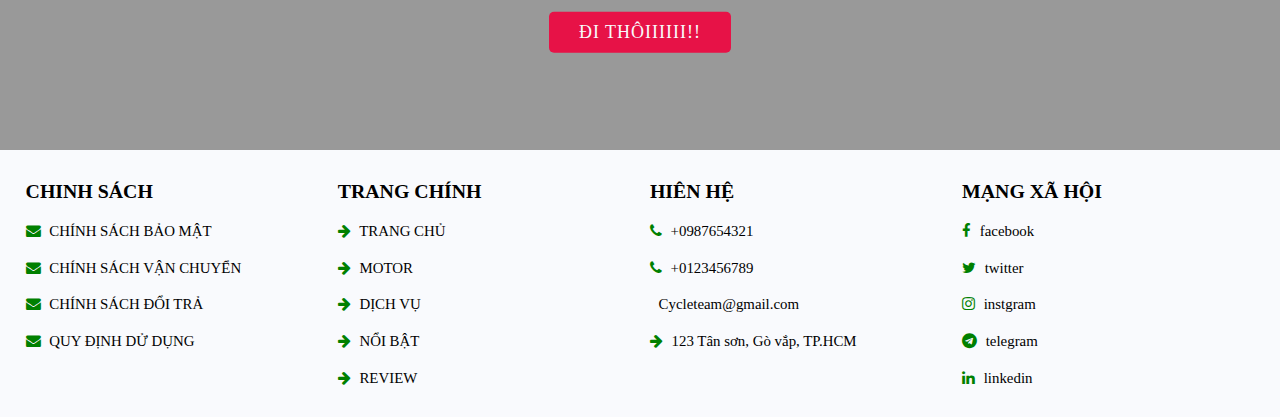
<file: buy1.html>
<html>
    <head>
        <link rel="stylesheet" href="font-awesome/css/font-awesome.css">
        <link rel="stylesheet" href="css/style.css">
        <link rel="stylesheet" href="swiper/css/swiper.min.css">
    </head>
    <body>
       <header class="header">
           <div class="logo">
            <img src="png/cycle5 (2).png">
           </div>
           <nav class="navbar">
               <a href="index.html">TRANG CHỦ</a>
               <a href="#motor">MOTOR</a>
               <a href="#services">DỊCH VỤ</a>
               <a href="new.html">NỔI BẬT</a>
               <!-- <a href="#review">REVIEW</a> -->
               <a href="#"><i class="fa fa-shopping-basket" aria-hidden="true"></i></a>
           </nav>
       </header>
<!-- ảnh chính sản phẩm  -->
        <section id="prodetails" class="#\section-p1">
            <div class="single-pro-image">
                <img src="r1/Yamaha-R1-2015 (6).jpg"  width="100%" id="MainImg">
            <!-- màu sắc sản phẩm -->
            <!-- tạo 4 khung ảnh nhỏ -->
                <div class="small-img-group">
                    <div class="small-img-col">
                        <img src="r1/r1m.jpg" width="100%" class="small-img" alt="">
                    </div>
                    <div class="small-img-col">
                        <img src="r1/1-208.jpg" width="100%" class="small-img" alt="">
                    </div>
                    <div class="small-img-col">
                        <img src="r1/Yamaha-R1-2015 (6).jpg" width="100%" class="small-img" alt="">
                    </div>
                    <div class="small-img-col">
                        <img src="r1/5-150.jpg" width="100%" class="small-img" alt="">
                    </div>
                </div>    
            </div>

            <div class="single-pro-details">
                <h4 class="ALOLA"> TRANG CHỦ > MOTOR > YAMAHA-YZF-R1</h4>
                <h2>YAMAHA YZF R1 </h2>
                <h3> GIÁ: ~ $3000</h3>
                <select>
                    <option>Màu xe</option>
                    <option>ĐỎ-TRẮNG</option>
                    <option>XÁM-XANH</option>
                    <option>ĐEN</option>
                    <option>XANH-TRẮNG</option>
                </select>  

                <input type="number" value="1">
                <a href="PAY.HTML" class="normal">THÊM VÀO GIỎ</a>
                <h4>THÔNG TIN SẢN PHẨM</h4>
                <span>Yamaha R1 2022 mới nằm trong dòng xe PKL thể thao R-series chủ chốt của Yamaha với kiểu dáng thuần Sport hoàn toàn. Trải qua 3 thế hệ kể từ lần đầu ra mắt vào năm 1998, xe moto Yamaha R1 2022 đã trở thành một trong những mẫu superbike 1.000 cc thành công nhất của nền công nghiệp môtô Nhật Bản và luôn có sự thay đổi mạnh mẽ từ động cơ 4 xy-lanh 20 van, 150 mã lực lên động cơ 16 van, 200 mã lực như hiện nay giúp đem lại tiếng vang cho Yamaha ở những giải đua danh tiếng như Suzuka 8h hay MotoAmerica Championship.
                    Có thể nói Yamaha R1 mới nhất 2022 được đánh giá là một trong những mẫu superbike đem tới cảm giác lái phấn khích và hiệu năng vận hành cao nhất hiện tại tuy có giá bán cao hơn nhiều khi so với mẫu cũ. R1 2022 mới được coi là đối thủ cạnh tranh trực tiếp với các dòng xe như ZX-10R, GSX-R1000, CBR1000RR hay S1000RR.
                </span>
            </div>
        </section>
        <br>
        <br>
        <br>
    
        <section id="product1" class="section-p1"> 
            <h1>CÓ THỂ BẠN QUAN TÂM</h1>
                <div class="pro-container">
                    <div class="pro">
                        <img src="img/2.png" alt="">
                        <div class="des">
                            <h3>YAMAHA YZF R6</h3>
                            <div class="stars">
                                <i class="fa fa-star"></i>
                                <i class="fa fa-star"></i>
                                <i class="fa fa-star"></i>
                                <i class="fa fa-star"></i>
                                <i class="fa fa-star"></i>
                            </div>
                            <h4>$3000</h4>
                        </div> 
                        <a href="#"></a><i class="fa fa-shopping-cart cart"></i></a>
                    </div>
                    <div class="pro">
                        <img src="img/10.png" alt="">
                        <div class="des">
                            <h3>YAMAHA YZF R1(2014)</h3>
                            <div class="stars">
                                <i class="fa fa-star"></i>
                                <i class="fa fa-star"></i>
                                <i class="fa fa-star"></i>
                                <i class="fa fa-star"></i>
                                <i class="fa fa-star"></i>
                            </div>
                            <h4>$3000</h4>
                        </div> 
                        <a href="#"></a><i class="fa fa-shopping-cart cart"></i></a>
                    </div>
                    <div class="pro">
                        <img src="img/3.png" alt="">
                        <div class="des">
                            <h3>YAMAHA YZF R25(Movistar)</h3>
                            <div class="stars">
                                <i class="fa fa-star"></i>
                                <i class="fa fa-star"></i>
                                <i class="fa fa-star"></i>
                                <i class="fa fa-star"></i>
                                <i class="fa fa-star"></i>
                            </div>
                            <h4>$3000</h4>
                        </div> 
                        <a href="#"></a><i class="fa fa-shopping-cart cart"></i></a>
                    </div>
                    <div class="pro">
                        <img src="img/4.png" alt="">
                        <div class="des">
                            <h3>YAMAHA YZF R25</h3>
                            <div class="stars">
                                <i class="fa fa-star"></i>
                                <i class="fa fa-star"></i>
                                <i class="fa fa-star"></i>
                                <i class="fa fa-star"></i>
                                <i class="fa fa-star"></i>
                            </div>
                            <h4>$3000</h4>
                        </div> 
                        <a href="#"></a><i class="fa fa-shopping-cart cart"></i></a>
                    </div>
                </div>
           </section>
<!-- END HÌNH ẢNH VÀ THÔNG TIN SẢN PHẨM -->

        <section class="special_offer">
            <div class="offer_container">
                <h1>KHUYẾN MÃI KHAI TRƯƠNG</h1>
                <p>
                    QUÝ KHÁC SẼ ĐƯỢC MIỄN PHÍ THAY NHỚT HOẶC GIẢM 30% CÁC SẢN PHẨM BẢO HỘ KHÁC KHI MUA XE TRỰC TIẾP TẠI CỬA HÀNG
                    <a href="#">ĐI THÔIIIIII!!</a>
                </p>
            </div>
        </section>
<!-- END-KHUYẾN MÃI -->
       <section class="footer container-fluid">
        <div class="box-container">
            <div class="box">
                <h3 style="font-family: 'Times New Roman', Times, serif;">CHINH SÁCH</h3>
                <a href="#"><i class="fa fa-envelope"></i> CHÍNH SÁCH BẢO MẬT</a>
                <a href="#"><i class="fa fa-envelope"></i> CHÍNH SÁCH VẬN CHUYỂN</a>
                <a href="#"><i class="fa fa-envelope"></i> CHÍNH SÁCH ĐỔI TRẢ</a>
                <a href="#"><i class="fa fa-envelope"></i> QUY ĐỊNH DỬ DỤNG</a>
                <!-- <a href="#"><i class="fa fa-map-marker"></i> </a> -->
            </div>
            <div class="box">
                <h3>TRANG CHÍNH</h3>
                <a href="index.html"><i class="fa fa-arrow-right"></i> TRANG CHỦ</a>
                <a href="buy.html"><i class="fa fa-arrow-right"></i> MOTOR </a>
                <a href="#"><i class="fa fa-arrow-right"></i> DỊCH VỤ</a>
                <a href="#"><i class="fa fa-arrow-right"></i> NỔI BẬT </a>
                <a href="#"><i class="fa fa-arrow-right"></i> REVIEW </a>
            </div>
            <div class="box">
                <h3>HIÊN HỆ</h3>
                <a href="#"><i class="fa fa-phone"></i> +0987654321 </a>
                <a href="#"><i class="fa fa-phone"></i> +0123456789</a>
                <a href="#"><i class="fa fa-envelopet"></i> Cycleteam@gmail.com </a>
                <a href="#"><i class="fa fa-arrow-right"></i> 123 Tân sơn, Gò vắp, TP.HCM</a>
            </div>
            <div class="box">
                <h3>MẠNG XÃ HỘI</h3>
                <a href="#"><i class="fa fa-facebook"></i> facebook </a>
                <a href="#"><i class="fa fa-twitter"></i> twitter </a>
                <a href="#"><i class="fa fa-instagram"></i> instgram </a>
                <a href="#"><i class="fa fa-telegram"></i> telegram </a>
                <a href="#"><i class="fa fa-linkedin"></i> linkedin </a>
            </div>
        </div>
    </section>

    <script>
        var MainImg = document.getElementById("maining")
        var smallimg = document.getElementsByClassName("small-img")

        smallimg[0].onclick = function() {
            MainImg.src = smallimg[0].src;
        }
        smallimg[1].onclick = function() {
            MainImg.src = smallimg[1].src;
        }
        smallimg[2].onclick = function() {
            MainImg.src = smallimg[2].src;
        }
        smallimg[3].onclick = function() {
            MainImg.src = smallimg[3].src;
        }
    </script>
    </body>
</html>
<script src="swiper/js/swiper.min.js"></script>
<script>
    var swiper = new Swiper('.swiper-container', {
      slidesPerView: 3,
      spaceBetween: 30,
      loop:true,
      centeredSlides:true,
      autoplay: {
        delay: 2500,
        disableOnInteraction: false,
      },
      pagination: {
        el: '.swiper-pagination',
        clickable: true,
      },
    });
  </script>
</file>
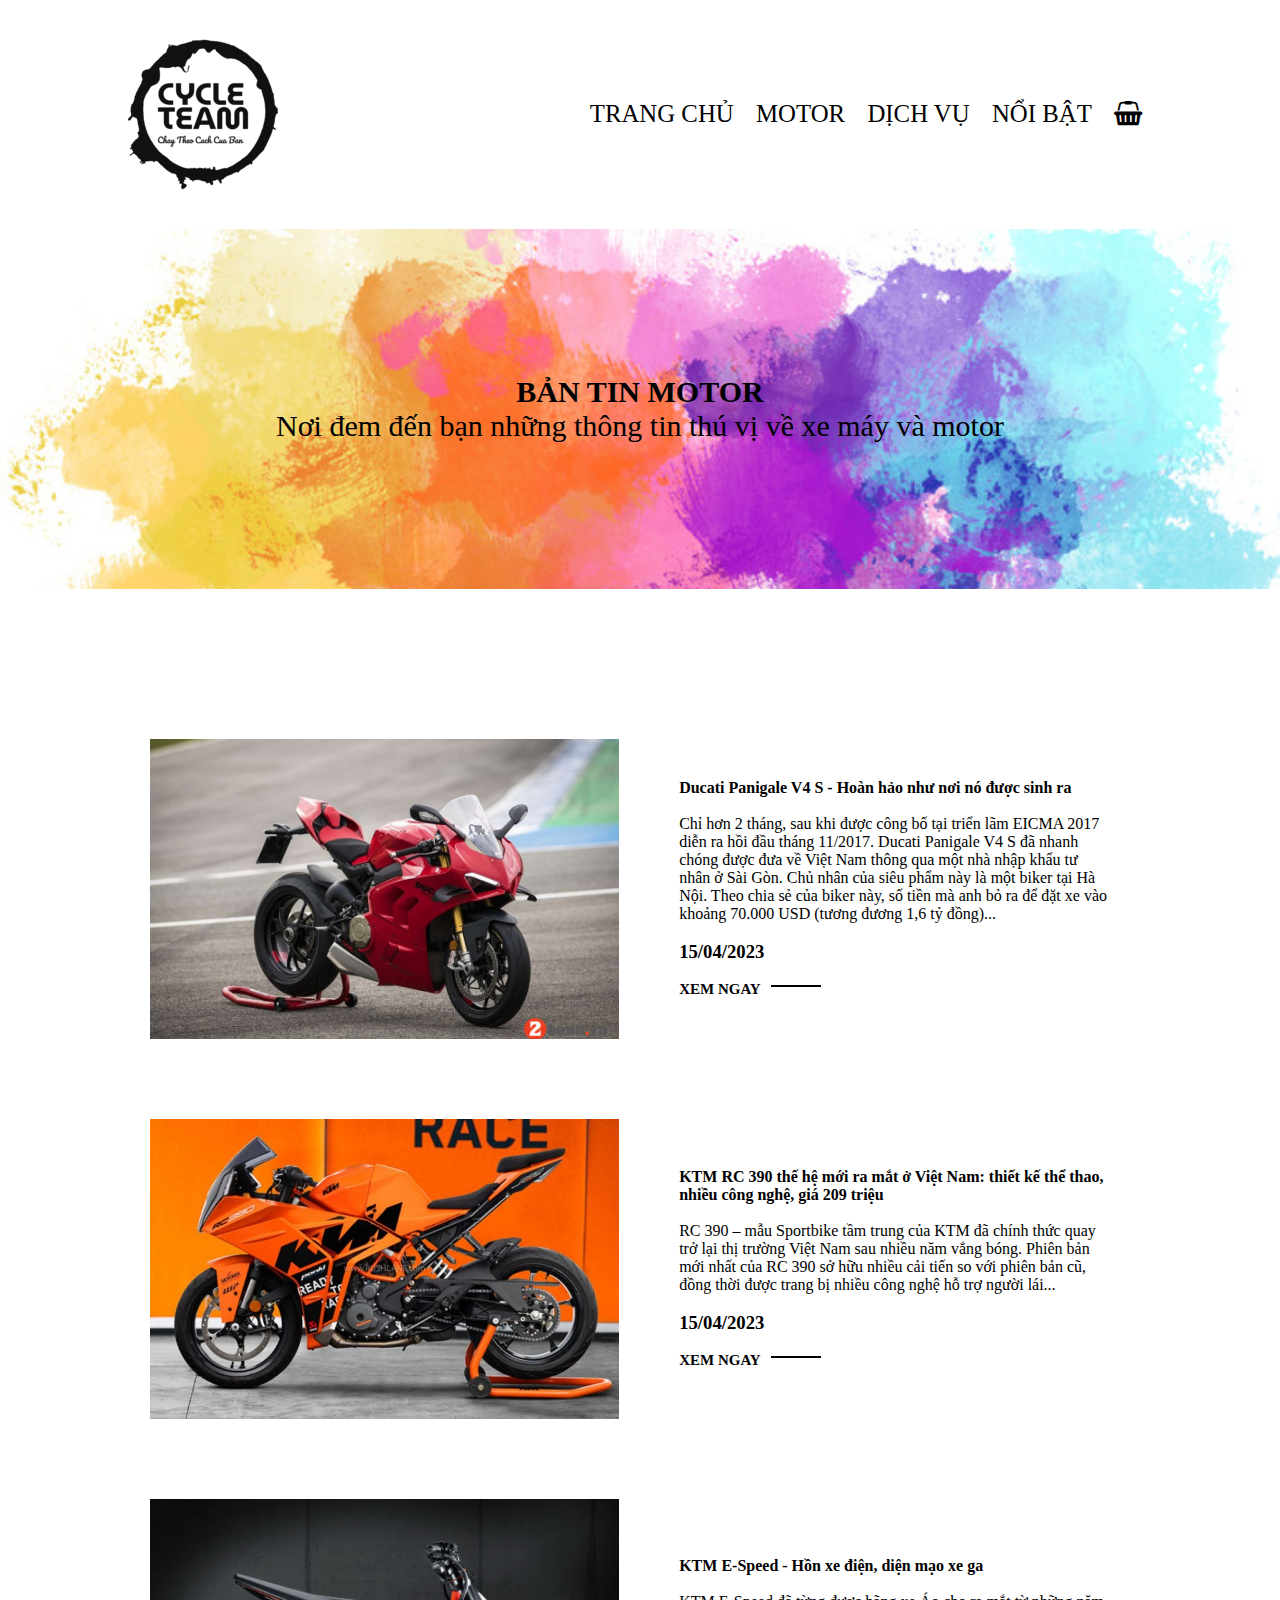
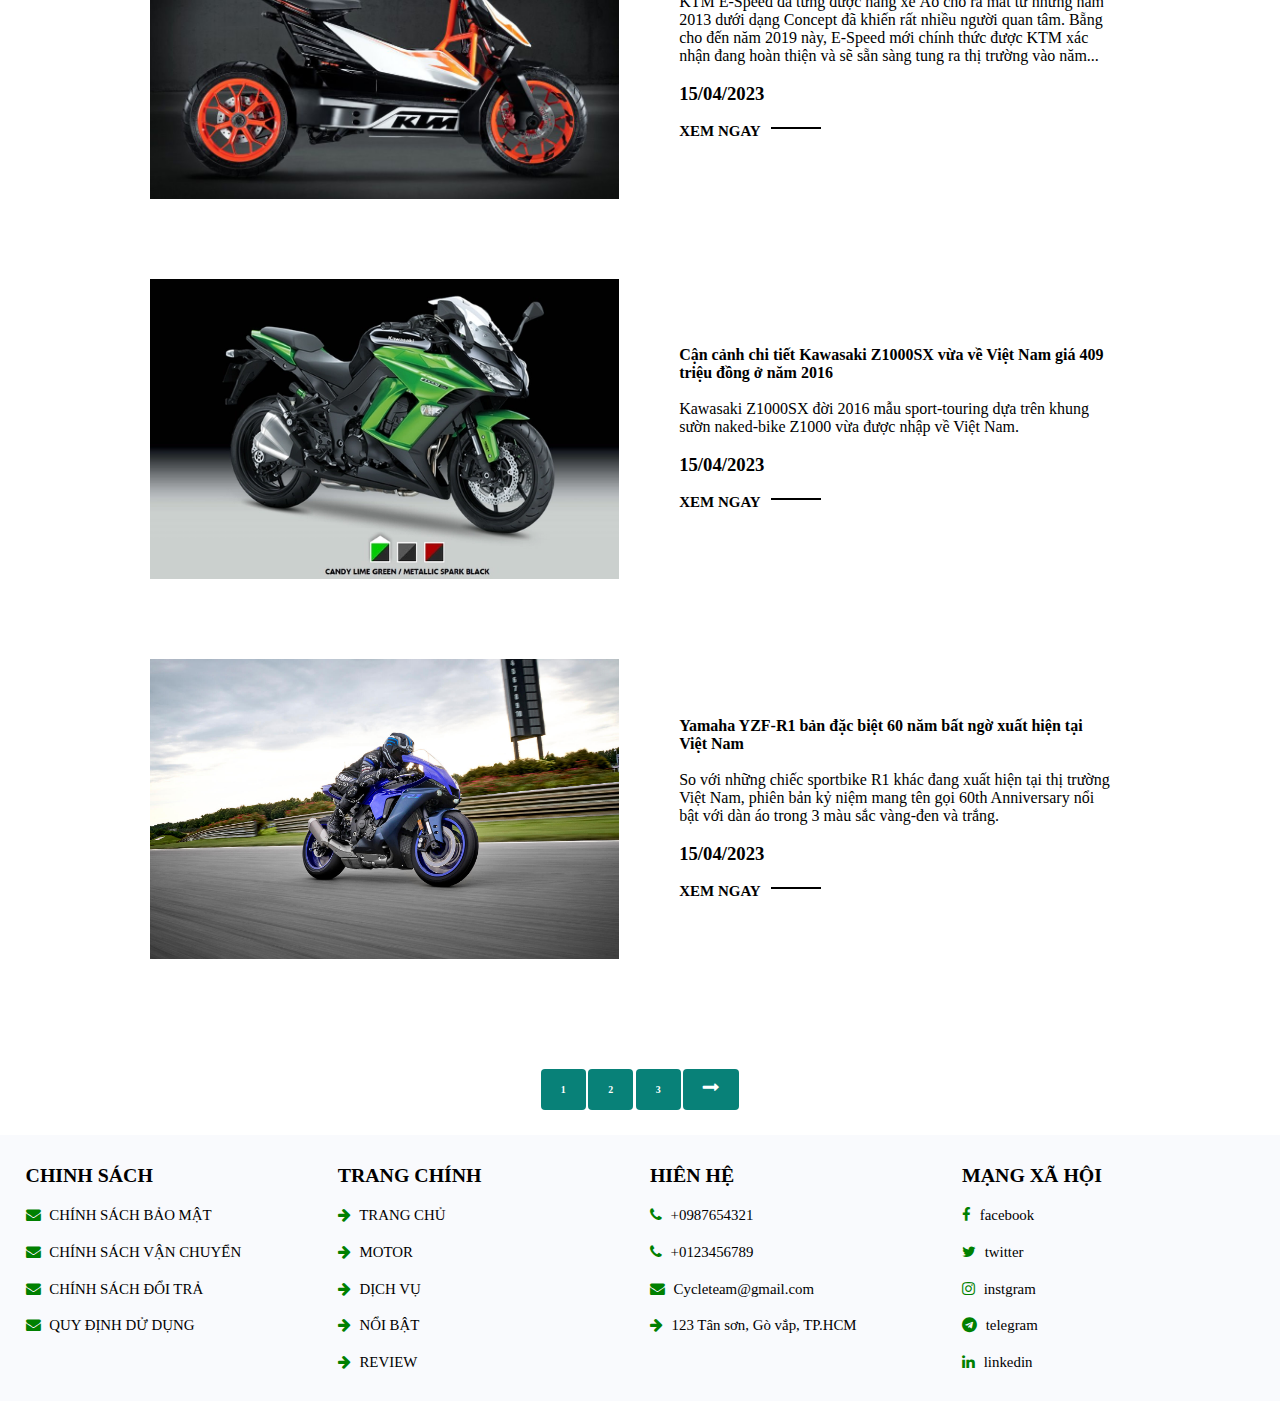
<file: new.html>
<html>
    <head>
        <link rel="stylesheet" href="font-awesome/css/font-awesome.css">
        <link rel="stylesheet" href="css/style.css">
        <link rel="stylesheet" href="swiper/css/swiper.min.css">
    </head>
    <body>
       <header class="header">
           <div class="logo">
            <img src="png/cycle5 (2).png">
           </div>
           <nav class="navbar">
               <a href="index.html">TRANG CHỦ</a>
               <a href="buy.html">MOTOR</a>
               <a href="#services">DỊCH VỤ</a>
               <a href="new.html">NỔI BẬT</a>
               <!-- <a href="#review">REVIEW</a> -->
               <a href="#"><i class="fa fa-shopping-basket" aria-hidden="true"></i></a>
           </nav>
       </header>

       <section id="page-header" class="blog-header">
        <h2>BẢN TIN MOTOR</h2>
        <p>Nơi đem đến bạn những thông tin thú vị về xe máy và motor </p> 
       </section>

       <section id="blog">
            <div class="blog-box">
                <div class="blog-img">
                    <img src="blog/520_368_9d93175ee107fd6eb40af52225a06d2f.jpg" alt="">
                </div>

                <div class="blog-details">
                    <h4>Ducati Panigale V4 S - Hoàn hảo như nơi nó được sinh ra</h4>
                    <br>
                    <P>Chỉ hơn 2 tháng, sau khi được công bố tại triển lãm EICMA 2017 diễn ra hồi đầu tháng 11/2017. Ducati Panigale V4 S đã nhanh chóng được đưa về Việt Nam thông qua một nhà nhập khẩu tư nhân ở Sài Gòn. Chủ nhân của siêu phẩm này là một biker tại Hà Nội. Theo chia sẻ của biker này, số tiền mà anh bỏ ra để đặt xe vào khoảng 70.000 USD (tương đương 1,6 tỷ đồng)...</P>
                    <br><h3>15/04/2023</h3>
                    <br>
                    <a href="#">XEM NGAY</a>
                    
                </div>
                
            </div>
            <div class="blog-box">
                <div class="blog-img">
                    <img src="blog/KTM-RC-390-002.jpg" alt="">
                </div>

                <div class="blog-details">
                    <h4>KTM RC 390 thế hệ mới ra mắt ở Việt Nam: thiết kế thể thao, nhiều công nghệ, giá 209 triệu</h4>
                    <br>
                    <P>RC 390 – mẫu Sportbike tầm trung của KTM đã chính thức quay trở lại thị trường Việt Nam sau nhiều năm vắng bóng. Phiên bản mới nhất của RC 390 sở hữu nhiều cải tiến so với phiên bản cũ, đồng thời được trang bị nhiều công nghệ hỗ trợ người lái...</P>
                    <br><h3>15/04/2023</h3>
                    <br>
                    <a href="#">XEM NGAY</a>
                    
                </div>
                
            </div>
            <div class="blog-box">
                <div class="blog-img">
                    <img src="blog/xe điện.jpg" alt="">
                </div>

                <div class="blog-details">
                    <h4>KTM E-Speed - Hồn xe điện, diện mạo xe ga</h4>
                    <br>
                    <P>KTM E-Speed đã từng được hãng xe Áo cho ra mắt từ những năm 2013 dưới dạng Concept đã khiến rất nhiều người quan tâm. Bẵng cho đến năm 2019 này, E-Speed mới chính thức được KTM xác nhận đang hoàn thiện và sẽ sẵn sàng tung ra thị trường vào năm...</P>
                    <br><h3>15/04/2023</h3>
                    <br>
                    <a href="#">XEM NGAY</a>
                    
                </div>
                
            </div>
            <div class="blog-box">
                <div class="blog-img">
                    <img src="blog/z1000 sx.webp" alt="">
                </div>

                <div class="blog-details">
                    <h4>Cận cảnh chi tiết Kawasaki Z1000SX vừa về Việt Nam giá 409 triệu đồng ở năm 2016</h4>
                    <br>
                    <P>Kawasaki Z1000SX đời 2016 mẫu sport-touring dựa trên khung sườn naked-bike Z1000 vừa được nhập về Việt Nam.</P>
                    <br><h3>15/04/2023</h3>
                    <br>
                    <a href="#">XEM NGAY</a>
                    
                </div>
                
            </div>
            <div class="blog-box">
                <div class="blog-img">
                    <img src="blog/r1.jpg" alt="">
                </div>

                <div class="blog-details">
                    <h4>Yamaha YZF-R1 bản đặc biệt 60 năm bất ngờ xuất hiện tại Việt Nam</h4>
                    <br>
                    <P>So với những chiếc sportbike R1 khác đang xuất hiện tại thị trường Việt Nam, phiên bản kỷ niệm mang tên gọi 60th Anniversary nổi bật với dàn áo trong 3 màu sắc vàng-đen và trắng.</P>
                    <br><h3>15/04/2023</h3>
                    <br>
                    <a href="#">XEM NGAY</a>
                    
                </div>
                
            </div>
       </section>

       <section id="pagination" class="section-p1">
        <a href="#">1</a>
        <a href="#">2</a>
        <a href="#">3</a>
        <a href="#"><i class="fa fa-long-arrow-right" ></i></a>
       </section>

       <section class="footer container-fluid">
        <div class="box-container">
            <div class="box">
                <h3 style="font-family: 'Times New Roman', Times, serif;">CHINH SÁCH</h3>
                <a href="#"><i class="fa fa-envelope"></i> CHÍNH SÁCH BẢO MẬT</a>
                <a href="#"><i class="fa fa-envelope"></i> CHÍNH SÁCH VẬN CHUYỂN</a>
                <a href="#"><i class="fa fa-envelope"></i> CHÍNH SÁCH ĐỔI TRẢ</a>
                <a href="#"><i class="fa fa-envelope"></i> QUY ĐỊNH DỬ DỤNG</a>
            </div>
            <div class="box">
                <h3>TRANG CHÍNH</h3>
                <a href="index.html"><i class="fa fa-arrow-right"></i> TRANG CHỦ</a>
                <a href="buy.html"><i class="fa fa-arrow-right"></i> MOTOR </a>
                <a href="#"><i class="fa fa-arrow-right"></i> DỊCH VỤ</a>
                <a href="#"><i class="fa fa-arrow-right"></i> NỔI BẬT </a>
                <a href="#"><i class="fa fa-arrow-right"></i> REVIEW </a>
            </div>
            <div class="box">
                <h3>HIÊN HỆ</h3>
                <a href="#"><i class="fa fa-phone"></i> +0987654321 </a>
                <a href="#"><i class="fa fa-phone"></i> +0123456789</a>
                <a href="#"><i class="fa fa-envelope"></i> Cycleteam@gmail.com </a>
                <a href="#"><i class="fa fa-arrow-right"></i> 123 Tân sơn, Gò vắp, TP.HCM</a>
            </div>
            <div class="box">
                <h3>MẠNG XÃ HỘI</h3>
                <a href="#"><i class="fa fa-facebook"></i> facebook </a>
                <a href="#"><i class="fa fa-twitter"></i> twitter </a>
                <a href="#"><i class="fa fa-instagram"></i> instgram </a>
                <a href="#"><i class="fa fa-telegram"></i> telegram </a>
                <a href="#"><i class="fa fa-linkedin"></i> linkedin </a>
            </div>
        </div>
    </section>
    </body>
</html>
<script src="swiper/js/swiper.min.js"></script>
<script>
    var swiper = new Swiper('.swiper-container', {
      slidesPerView: 3,
      spaceBetween: 30,
      loop:true,
      centeredSlides:true,
      autoplay: {
        delay: 2500,
        disableOnInteraction: false,
      },
      pagination: {
        el: '.swiper-pagination',
        clickable: true,
      },
    });
  </script>
</file>
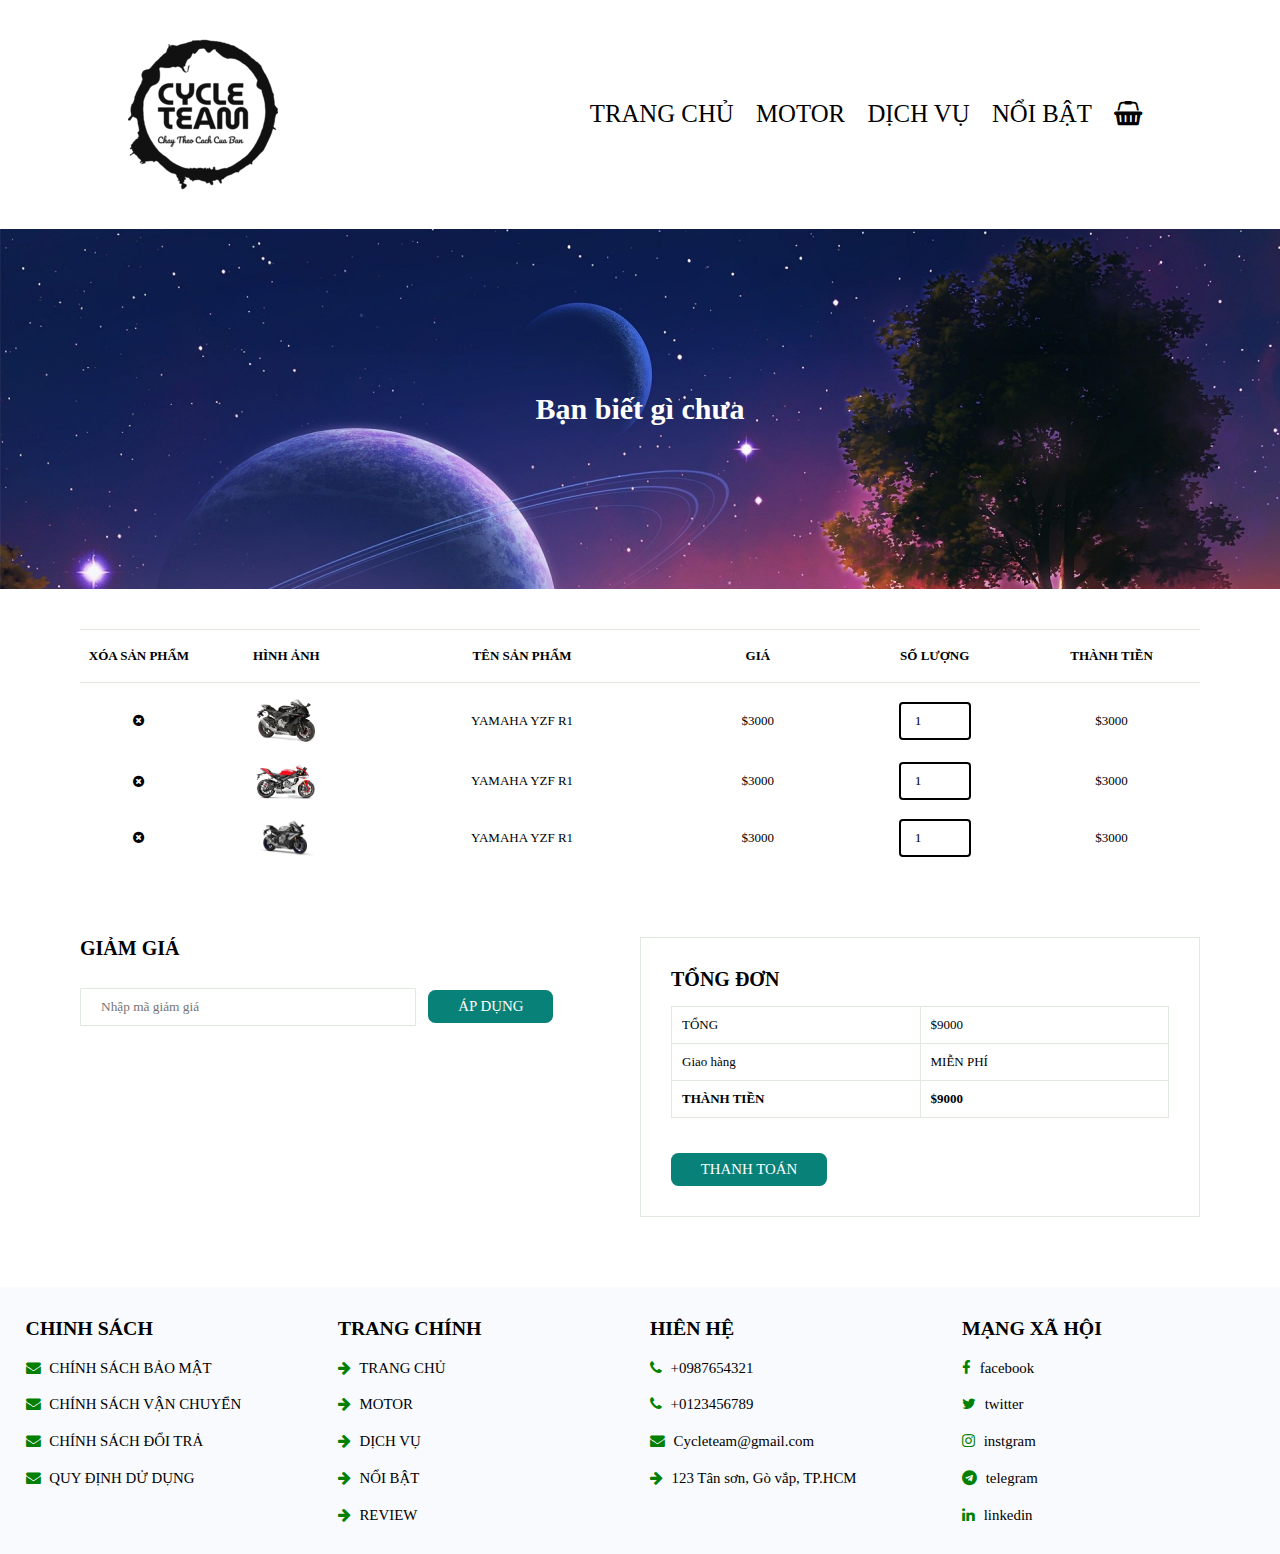
<file: PAY.HTML>
<html>
    <head>
        <link rel="stylesheet" href="font-awesome/css/font-awesome.css">
        <link rel="stylesheet" href="css/style.css">
        <link rel="stylesheet" href="swiper/css/swiper.min.css">
    </head>
    <body>
       <header class="header">
           <div class="logo">
            <img src="png/cycle5 (2).png">
           </div>
           <nav class="navbar">
               <a href="index.html">TRANG CHỦ</a>
               <a href="buy.html">MOTOR</a>
               <a href="#services">DỊCH VỤ</a>
               <a href="new.html">NỔI BẬT</a>
               <!-- <a href="#review">REVIEW</a> -->
               <a href="#"><i class="fa fa-shopping-basket" aria-hidden="true"></i></a>
           </nav>
       </header>

       <section id="page-header">
        <h2>Bạn biết gì chưa</h2>
        <p></p>

       </section>

       <section id="pay" class="section-p1">
        <table width="100%">
            <thead>
                <tr>
                    <td>Xóa sản phẩm</td>
                    <td>Hình ảnh</td>
                    <td>Tên sản phẩm</td>
                    <td>Giá</td>
                    <td>Số lượng</td>
                    <td>Thành tiền</td>
                </tr>
            </thead>
            <tbody>
                <tr>
                    <td><i class="fa fa-times-circle"></i><a href="#"></a></td>
                    <td><img src="r1/5-150.jpg" alt=""></td>
                    <td>YAMAHA YZF R1</td>
                    <td> $3000</td>
                    <td><input type="number" value="1"></td>
                    <td>$3000</td>
                </tr>
                <tr>
                    <td><i class="fa fa-times-circle"></i><a href="#"></a></td>
                    <td><img src="r1/1-208.jpg" alt=""></td>
                    <td>YAMAHA YZF R1</td>
                    <td> $3000</td>
                    <td><input type="number" value="1"></td>
                    <td>$3000</td>
                </tr>
                <tr>
                    <td><i class="fa fa-times-circle"></i><a href="#"></a></td>
                    <td><img src="r1/r1m.jpg" alt=""></td>
                    <td>YAMAHA YZF R1</td>
                    <td> $3000</td>
                    <td><input type="number" value="1"></td>
                    <td>$3000</td>
                </tr>
            </tbody>
        </table>
       </section>

       <section id="pay-add" class="section-p1">
        <div id="phieu">
            <h3>GIẢM GIÁ</h3>
            <div>
                <input type="text" placeholder="Nhập mã giảm giá">
                <button class="normal">ÁP DỤNG</button>
            </div>
        </div>
        <div id="subtotal">
            <h3>TỔNG ĐƠN</h3>
            <table>
                <tr>
                    <td>TỔNG</td>
                    <td>$9000</td>
                </tr>
                <tr>
                    <td>Giao hàng</td>
                    <td>MIỄN PHÍ</td>
                </tr>
                <tr>
                    <td><strong>THÀNH TIỀN</strong></td>
                    <td><strong>$9000</strong></td>
                </tr>
            </table>
            <button class="normal">THANH TOÁN</button>
        </div>
       </section>

       <section class="footer container-fluid">
        <div class="box-container">
            <div class="box">
                <h3 style="font-family: 'Times New Roman', Times, serif;">CHINH SÁCH</h3>
                <a href="#"><i class="fa fa-envelope"></i> CHÍNH SÁCH BẢO MẬT</a>
                <a href="#"><i class="fa fa-envelope"></i> CHÍNH SÁCH VẬN CHUYỂN</a>
                <a href="#"><i class="fa fa-envelope"></i> CHÍNH SÁCH ĐỔI TRẢ</a>
                <a href="#"><i class="fa fa-envelope"></i> QUY ĐỊNH DỬ DỤNG</a>
            </div>
            <div class="box">
                <h3>TRANG CHÍNH</h3>
                <a href="index.html"><i class="fa fa-arrow-right"></i> TRANG CHỦ</a>
                <a href="buy.html"><i class="fa fa-arrow-right"></i> MOTOR </a>
                <a href="#"><i class="fa fa-arrow-right"></i> DỊCH VỤ</a>
                <a href="#"><i class="fa fa-arrow-right"></i> NỔI BẬT </a>
                <a href="#"><i class="fa fa-arrow-right"></i> REVIEW </a>
            </div>
            <div class="box">
                <h3>HIÊN HỆ</h3>
                <a href="#"><i class="fa fa-phone"></i> +0987654321 </a>
                <a href="#"><i class="fa fa-phone"></i> +0123456789</a>
                <a href="#"><i class="fa fa-envelope"></i> Cycleteam@gmail.com </a>
                <a href="#"><i class="fa fa-arrow-right"></i> 123 Tân sơn, Gò vắp, TP.HCM</a>
            </div>
            <div class="box">
                <h3>MẠNG XÃ HỘI</h3>
                <a href="#"><i class="fa fa-facebook"></i> facebook </a>
                <a href="#"><i class="fa fa-twitter"></i> twitter </a>
                <a href="#"><i class="fa fa-instagram"></i> instgram </a>
                <a href="#"><i class="fa fa-telegram"></i> telegram </a>
                <a href="#"><i class="fa fa-linkedin"></i> linkedin </a>
            </div>
        </div>
    </section>
    </body>
</html>
<script src="swiper/js/swiper.min.js"></script>
<script>
    var swiper = new Swiper('.swiper-container', {
      slidesPerView: 3,
      spaceBetween: 30,
      loop:true,
      centeredSlides:true,
      autoplay: {
        delay: 2500,
        disableOnInteraction: false,
      },
      pagination: {
        el: '.swiper-pagination',
        clickable: true,
      },
    });
  </script>
</file>
<file: css/style.css>
@font-face {
    font-family: 'iran_sans_bold';
    src: url('../Fonts/iran_sans_bold.woff') format('woff');
}

@font-face {
    font-family: 'iran_sans_light';
    src: url('../Fonts/iran_sans_light.woff') format('woff');
}

@font-face {
    font-family: 'iran_sans_medi';
    src: url('../Fonts/iran_sans_medi.woff') format('woff');
}
:root{
    --border:.1rem solid rgba(0,0,0,.1);
    --box-shadow:0 .5rem 1rem rgba(0,0,0,.1);
}
*{
    font-family:'Times New Roman', Times, serif;
    margin: 0;
    padding: 0;
    box-sizing: border-box;
    outline: none;
    border: none;
    text-decoration: none;
}
html{
    font-size: 62%;
    overflow-x: hidden;
    scroll-padding-top: 7rem;
    scroll-behavior: smooth;
}
.header{
    text-align: center;
    top: 0;
    left: 0;
    right: 0;
    z-index: 999;
    background: #fff;
    display: flex;
    align-items: center;
    justify-content: space-between;
    padding: 3rem 10%;

}
.header .logo{
    font-size: 2em;
}
.header .logo span{
    color: #000;
}
.header .navbar a{
    font-size: 2.5em;
    margin: 0 1rem;
    color: #000;
    text-decoration:none;
}
/* 
.navigation a::after{
    content: '';
    position: absolute;
    left: 0;
    bottom: -6px;
    width: 100%;
    height: 3px;
    background: #fff;
    border-radius: 5px;
    transform-origin: right;
    transform: scaleX(0);
    transition: transform .5s;
}

.navigation a:hover:after{
    transform-origin: left;
    transform: scaleX(1);
} */

.header .navbar a:hover{
    color: orangered;
    text-decoration: underline;
}

section{
    padding: 2rem 2%;
}
.section-p1{
    padding: 40px 80px;
}
.home{
    padding-top: 10em;
    text-align: center;
    overflow-x: hidden;
}
.home h1{
    top: auto;
    font-size: 50px;
    text-transform:uppercase;
    color: #000;
}
.home img{
    width: 100%;
    margin-top: -150px;
}
.btn{
    display:inline-block;
    margin-top: 1em;
    border-radius: .5em;
    background: yellowgreen;
    color: #000;
    font-weight: 500;
    font-size: 1.5em;
    cursor: pointer;
    padding: .8rem 3rem;
    font-family: 'Times New Roman', Times, serif;
}

/* End Of Home  */
.heading{
    text-align: center;
    padding-bottom: 2rem;
    font-size: 30px;
    color: #000;
}
.heading span{
    position: relative;
    z-index: 0;
    color: orangered;
}
.motorCycle{
    background: #eee;
}
.motorCycle .motor-slider{
    padding-bottom: 5rem;
    text-transform: capitalize;
    transition: all 2s linear;
}
.motorCycle .motor-slider .box{
    text-align: center;
    width: 30rem;
}
.motorCycle .motor-slider .box img{
    width: 100%;
    opacity: .5;
    transform: scale(.8);
}
.motorCycle .motor-slider .box .content{
    padding-top: 1rem;
    transform: scale(1);
}
.motorCycle .motor-slider .swiper-slide-active img{
    opacity: 1;
    transform: scale(1);
}
.motorCycle .motor-slider .swiper-slide-active .content{
    transform: scale(1);
}

.motorCycle .motor-slider .box .content h3{
    font-size: 2rem;
    color: #000;
}
.motorCycle .motor-slider .box .content .price{
    font-size: 2.5rem;
    color: yellowgreen;
    padding-top: 1rem 0;
    font-weight: bolder;
}
.motorCycle .motor-slider .box .content .price span{
    font-size: 1.7rem;
    color: orangered;
    font-weight: normal;
}
.motorCycle .motor-slider .box .content p{
    font-size: 1.5rem;
    padding-top: 1rem;
    padding-top: 1.5rem;
    border-top: var(--border);
    color: yellowgreen;
}
.motorCycle .motor-slider .box .content p span{
    color: orangered;
    font-size: .8rem;
    padding: 0 .5rem;
}
.swiper-pagination-bullet{
    margin-top: -150px !important;
    background: orangered !important;
    width: 15px !important;
    height: 15px !important;
} 
.swiper-pagination-bullet-active{
    margin-top: -150px !important;
    background: blue !important;
}

/* End Of motorCycle  */
.services{
    margin-top: -80px;
    padding: 100px;
}
.services .box-container{
    display: grid;
    grid-template-columns: repeat(auto-fit,minmax(35rem,1fr));
    gap: 1.5rem;
}
.services .box-container .box{
    text-align: center;
    padding: 2rem;
    border-radius: .5rem;
    box-shadow: var(--box-shadow);
    border: var(--border);
}
.services .box-container .box i{
    height: 6rem;
    width: 6rem;
    line-height: 6rem;
    font-size: 2.5rem;
    color: orangered;
    border: var(--border);
    border-radius: 10px;
    margin-bottom: 1rem;
}
.services .box-container .box h3{
    color: #000;
    font-size: 2.2rem;
}
.services .box-container .box p{
    color: #000;
    font-size: 1.4rem;
    padding: 1rem 0;
    line-height: 1.8;
}
.services .box-container .box:hover{
    background: orangered;
}
.services .box-container .box:hover h3{
    color: #fff;
}
.services .box-container .box:hover p{
    color: #fff;
}
.services .box-container .box:hover i{
    color: #000;
    background: #fff;
}
/* End Of services  */ 
.featured{
    background: #eee;
}
.featured .featured-slider{
    padding: 1rem;
    padding-bottom: 4rem;
}
.featured .featured-slider .box{
    text-align: center;
    padding-bottom: 2rem;
    box-shadow: var(--box-shadow);
    border: var(--border);
    border-radius: .5rem;
    height: 40rem;
}
.featured .featured-slider .box img{
    height: 20rem;
}
.featured .featured-slider .box:hover img{
    transform: scale(.9);
}
.featured .featured-slider .box h3{
    font-size: 2.2rem;
    color: #000;
}
.featured .featured-slider .box .stars{
    padding: 1rem 0;
}
.featured .featured-slider .box .stars i{
    font-size: 1.7rem;
    color: orangered;
}
.featured .featured-slider .box .price{
    font-size: 2.5rem;
    color: #000;
}
.secondSlider{
    margin-top: -150px !important;
}

/* End Of featured */
.top{
    margin-top: -300px;
}
.top .box-container{
    display: grid;
    grid-template-columns: repeat(auto-fit,minmax(30rem,1fr));
    gap: 1.5rem;
}
.top .box-container .box{
    background: #fff;
    border: var(--border);
    box-shadow: var(--box-shadow);
    border-radius: .5rem;
}
.top .box-container .box .image{
    height: 35rem;
    width: 100%;
    padding: 1.5rem;
    overflow: hidden;
    position: relative;
}
.top .box-container .box .image img{
    height: 100%;
    width: 100%;
    border-radius: .5rem;
    object-fit: cover;
}
.top .box-container .box .content{
    padding: 2rem;
    padding-top: 0;
}
.top .box-container .box .content .stars{
    padding-bottom: 1rem;
}
.top .box-container .box .content .stars i{
    font-size: 1.7rem;
    color: orangered;
}
.top .box-container .box .content h3{
    color: #000;
    font-size: 2.5rem;
}
.top .box-container .box .content p{
    color: rgb(61, 64, 68);
    font-size: 1.6rem;
    padding-bottom: .5rem 0;
    line-height: 1.5;
}
.top .box-container .box .content .price{
    color: orangered;
    margin-left: 1rem;
    font-size: 2.5rem;
}
/* End Of top  */
.special_offer{
    position: relative;
    height: 40rem;
    background: linear-gradient(to top,rgba(21,17,231,0.5),rgba(0,136,79,0.6)),url(../img/12.jpg);
    background-size: cover;
    background-attachment: fixed;
}
.special_offer::before{
    content: "";
    position: absolute;
    top: 0;
    left: 0;
    width: 100%;
    height: 100%;
    background: rgba(0,0,0,.4);
}
.special_offer .offer_container{
    position: absolute;
    top: 50%;
    left: 50%;
    transform: translate(-50%,-50%);
    color: #fff;
    text-align: center;
}
.special_offer .offer_container h1{
    letter-spacing: 1.5px;
    font-size: 6rem;
}
.special_offer .offer_container p{
    font-size: 1.8rem;
    letter-spacing: 1px;
    margin-bottom: 4rem;
}
.special_offer .offer_container a{
    display: inline-block;
    padding: 1rem 3rem;
    color: #f9fafd;
    background: #e71247;
    font-size: 18px;
    border-radius: 5px;
    margin-top: 20px;
}
.footer{
    background: #f9fafd;
}
.footer .box-container{
    display: grid;
    grid-template-columns: repeat(auto-fit,minmax(10rem ,14fr));
    gap: 2rem;
}
.footer .box-container .box h3{
    font-size: 2rem;
    color: #000;
    padding: 1rem 0;
}
.footer .box-container .box a{
    display: block;
    font-size: 1.5rem;
    color: #000;
    padding: 1rem 0;
}
.footer .box-container .box a i{
    padding-right: .5rem;
    color: green;
}
.footer .box-container .box a:hover i{
    padding-right: 2rem;
}
/* single product */

#prodetails{
    display: flex;
    margin-top: 20px;

}
#prodetails .single-pro-image{
    width: 40%;
    margin-right: 50px;
}
.small-img-group{
    display: flex;
    justify-content: space-between;
}
.small-img-col{
    flex-basis: 24%;
    cursor: pointer;
}
#prodetails .single-pro-details{
    width: 50%;
    padding-top: 30px;
}
#prodetails .single-pro-details h6{
    top: auto;
}
#prodetails .single-pro-details h4{
    padding: 40px 0 20px 0;
    font-size: 20px;
}
.ALOLA{
    display: block;
    margin-top: -150px;
    margin-left: auto;
    
}
#prodetails .single-pro-details h3{
    font-size: 20px;
}

#prodetails .single-pro-details h2{
    padding: 40px 0 20px 0;
    font-size: 26px;
}

#prodetails .single-pro-details select{
    display: block;
    padding: 5px 10px;
    margin-bottom: 10px;
    outline:auto;
}
#prodetails .single-pro-details input{
    width: 50px;
    height: 47px;
    padding-left: 10px;
    font-size: 16px;
    margin-right: 10px;
    outline: auto;
}
#prodetails .single-pro-details input:focus{
    outline:#080808;
}
#prodetails .single-pro-details a{

    display:inline-block;
    margin-top: 1em;
    border-radius: .5em;
    background: yellowgreen;
    color: #000;
    font-weight: 500;
    font-size: 1.5em;
    cursor: pointer;
    padding: .8rem 3rem;
    font-family: 'Times New Roman', Times, serif;
}
    
#prodetails .single-pro-details span{
    line-height: 24px;
    font-size: 20px;
}
/* end thông tin sản phẩm */

.top1{
    margin-top: 100px;
}
.top1 .box-container{
    display: grid;
    grid-template-columns: repeat(auto-fit,minmax(30rem,1fr));
    gap: 1.5rem;
}
.top1 .box-container .box{
    background: #fff;
    border: var(--border);
    box-shadow: var(--box-shadow);
    border-radius: .5rem;
}
.top1 .box-container .box .image{
    height: 35rem;
    width: 100%;
    padding: 1.5rem;
    overflow: hidden;
    position: relative;
}
.top1 .box-container .box .image img{
    height: 100%;
    width: 100%;
    border-radius: .5rem;
    object-fit: cover;
}
.top1 .box-container .box .content{
    padding: 2rem;
    padding-top: 0;
}
.top1 .box-container .box .content .stars{
    padding-bottom: 1rem;
}
.top1 .box-container .box .content .stars i{
    font-size: 1.7rem;
    color: orangered;
}
.top1 .box-container .box .content h3{
    color: #000;
    font-size: 2.5rem;
}
.top1 .box-container .box .content p{
    color: rgb(61, 64, 68);
    font-size: 1.6rem;
    padding-bottom: .5rem 0;
    line-height: 1.5;
}
.top1 .box-container .box .content .price{
    color: orangered;
    margin-left: 1rem;
    font-size: 2.5rem;
}
/* tất cả sản phẩm */
#page-header{
    background-image: url(../img/bau_troi.jpg);
    width: 100%;
    height: 40vh;
    background-size: cover;
    display: flex;
    justify-content: center;
    text-align: center;
    flex-direction: column;
    padding: 14px;

}
#page-header h2,
#page-header p{
    color: #fff;
    font-size: 30px;
}
#pagination{
    text-align: center;
}
#pagination a{
    text-decoration: none;
    background-color:#088178;
    padding: 15px 20px;
    border-radius: 4px;
    color: #ffffff;
    font-weight: 600;
}
#pagination a i{
    font-size: 16px;
    font-weight: 600;
}

#product1{
    text-align: center;
}
#product1 .pro-container{
    display: flex;
    justify-content: space-between;
    padding-top: 20px;
    flex-wrap: wrap;

}
#product1 .pro{
    width: 250px;
    min-width: 200px;
    padding: 30px 12px;
    border: 1px solid #cce7d0;
    border-radius: 9px;
    cursor: pointer;
    box-shadow: 20px 20px 30px rgba(0, 0, 0, 0.02);
    margin: 20px 0;
    transform: 0.2s ease;
    position: relative;
}
#product1 .pro:hover{
    box-shadow: 20px 20px 30px rgba(0, 0, 0, 0.06);
}
#product1 .pro img{
    width: 200px;
    height: 200px;
    border-radius: 9px;
}
#product1 .pro .des{
    text-align: center;
    padding: 10px 0;
}
#product1 .pro .des i{
    font-size: 12px;
    color: rgb(243, 181, 25);
}
#product1 .pro .des h4{
    padding-top: 7px;
    font-size: 15px;
    font-weight: 700;
    color: #088178;
}
#product1 .pro .cart{
    width: 40px;
    height: 40px;
    line-height: 40px;
    border-radius: 50px;
    background-color: #e8f6ea;
    font-weight: 500;
    color: #088178;
    border: 1px solid #cce7d0;
    position: absolute;
    bottom: 20px;
    right: 10px;
}

/* thanh toán */
#pay table{
    width: 100%;
    border-collapse: collapse;
    table-layout: fixed;
    white-space: nowrap;
}
#pay table img{
 width: 70px;
}
#pay table td:nth-child(1){
    width: 100px;
    text-align: center;
}
#pay table td:nth-child(2){
    width: 150px;
    text-align: center;
}
#pay table td:nth-child(3){
    width: 250px;
    text-align: center;
}
#pay table td:nth-child(4),
#pay table td:nth-child(5),
#pay table td:nth-child(6){
    width: 150px;
    text-align: center;
}
#pay table td:nth-child(5) input{
    width: 70px;
    padding: 10px 5px 10px 15px;
    outline: auto;
}
#pay table thead{
    border: 1px solid #e2e9e1;
    border-left: none;
    border-right: none;
}
#pay table thead td{
    font-weight: 700;
    text-transform: uppercase;
    font-size: 13px;
    padding: 18px 0;
}
#pay table tbody tr td{
    padding-top: 15px;

}
#pay table tbody td{
    font-size: 13px;
}

#pay-add{
    display: flex;
    flex-wrap: wrap;
    justify-content: space-between;
}
#phieu{
    width: 50%;
    margin-bottom: 30px;
}
#phieu h3,
#subtotal h3{
    padding-bottom: 15px;
    font-size: 20px;
}
#phieu input{
    padding: 10px 20px;
    outline: none;
    width: 60%;
    margin-right: 10px;
    border: 1px solid #e2e9e1;
}
#phieu button,
#subtotal button{
    display:inline-block;
    margin-top: 1em;
    border-radius: .5em;
    background: #088178;
    color: #ffffff;
    font-weight: 500;
    font-size: 1.5em;
    cursor: pointer;
    padding: .8rem 3rem;
    font-family: 'Times New Roman', Times, serif;
}
#subtotal{
    width: 50%;
    margin-bottom: 30px;
    border: 1px solid #e2e9e1;
    padding: 30px;
}
#subtotal table{
    border-collapse: collapse;
    width: 100%;
    margin-bottom: 20px;
}
#subtotal table td{
    width: 50%;
    border: 1px solid #e2e9e1;
    padding: 10px;
    font-size: 13px;

}
/* bảng tin */
#page-header.blog-header{
    background-image:url(../blog/01bn.jpg);
   
}
#page-header.blog-header h2,
#page-header.blog-header p{
    color: #000;
}
#blog{
    padding: 150px 150px 0 150px;
}
#blog .blog-box{
    display: flex;
    align-items: center;
    width: 100%;
    position: relative;
    padding-bottom: 80px;
}
#blog .blog-img{
    width: 50%;
    margin-right: 40px;
}
#blog img{
    width:100%;
    height: 300px;
    object-fit: cover;
}
#blog .blog-details{
    padding: 20px;
    width: 50%;
    font-size: medium;

}
#blog .blog-details a{
    text-decoration: none;
    font-size: 15px;
    color: #000;
    font-weight: 700;
    position: relative;
    transition: 0.3s;
}
#blog .blog-details a::after{
    content:"";
    width: 50px;
    height: 2px;
    background-color: #000;
    position: absolute;
    top: 4px;
    right: -60px;
}
#blog .blog-details a:hover{
    color: #088178;
}
#blog .blog-details a:hover::after{
    background-color: #088178;
}
#blog .blog-box h1{
    display: block;
    position: absolute;
    top: -40px;
    left: 0;
    font-size: 70px;
    font-weight: 700px;
    color: #041402;
}

/* mobi */
/* @media (max-width: 799px) {
    .header .navbar{
        display: flex;
        flex-direction: column;
        align-items: center;
        justify-content: flex-start;
        position: fixed;
        top:0;
        right: 0px;
        height: 100vh;
        width: 300px;
        background-color: #E3E6F3;
        box-shadow: 0 40px 60px rgba(0, 0, 0, 0.1);
        padding: 80px 0 0 10px;
    }
    #navbar li{
        margin-bottom: 25px;
    }
    #mobile{
        display: flex;
        align-items: center;
    }
    #mobile i{
        color: #1a1a1a;
        font-size: 24px;
        padding: 20px;
    }
} */
/* lỗi không chạy được trên mobi */
</file>
